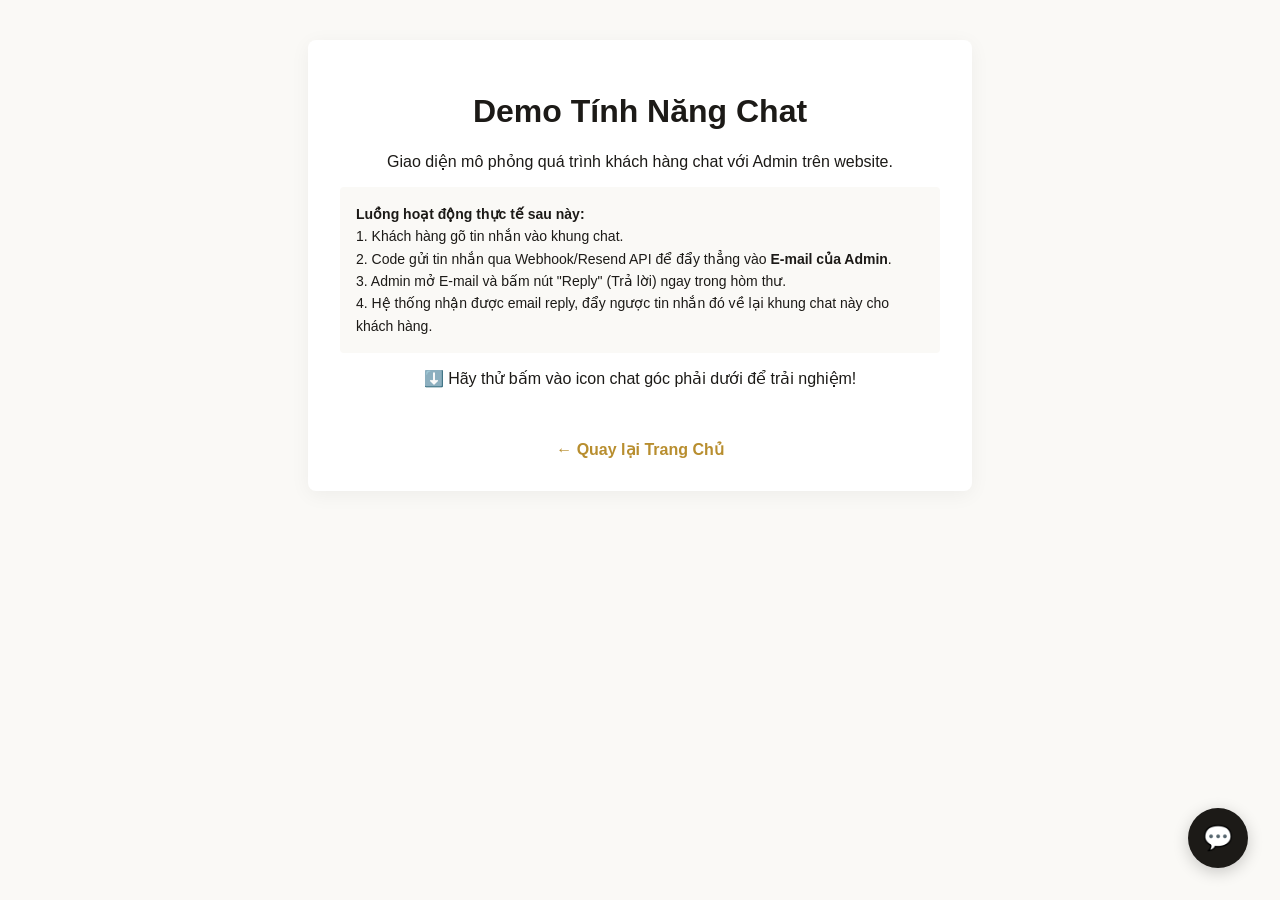
<file: deploy_package/static/chat_demo.html>
<!DOCTYPE html>
<html lang="vi">
<head>
    <meta charset="UTF-8">
    <meta name="viewport" content="width=device-width, initial-scale=1.0">
    <title>Chat Demo - Harmony Canvas</title>
    <style>
        :root {
            --bg-primary: #FAF9F6;
            --text-primary: #1C1A17;
            --accent: #B88E2F;
            --border: #E8E5E0;
            --font-sans: 'Plus Jakarta Sans', sans-serif;
        }

        body {
            font-family: var(--font-sans);
            background-color: var(--bg-primary);
            color: var(--text-primary);
            margin: 0;
            padding: 40px;
            text-align: center;
        }

        .demo-container {
            max-width: 600px;
            margin: 0 auto;
            background: #fff;
            padding: 32px;
            border-radius: 8px;
            box-shadow: 0 4px 20px rgba(0,0,0,0.05);
        }

        /* Chat Widget Styles */
        .chat-widget {
            position: fixed;
            bottom: 32px;
            right: 32px;
            z-index: 1000;
        }

        .chat-toggle-btn {
            width: 60px;
            height: 60px;
            background-color: var(--text-primary);
            color: #fff;
            border-radius: 50%;
            display: flex;
            align-items: center;
            justify-content: center;
            font-size: 24px;
            cursor: pointer;
            box-shadow: 0 4px 16px rgba(0,0,0,0.2);
            transition: transform 0.3s ease;
        }

        .chat-toggle-btn:hover {
            transform: scale(1.1);
        }

        .chat-window {
            position: absolute;
            bottom: 80px;
            right: 0;
            width: 350px;
            height: 500px;
            background: #fff;
            border-radius: 12px;
            box-shadow: 0 10px 40px rgba(0,0,0,0.15);
            display: flex;
            flex-direction: column;
            overflow: hidden;
            opacity: 0;
            pointer-events: none;
            transform: translateY(20px);
            transition: all 0.3s cubic-bezier(0.16, 1, 0.3, 1);
        }

        .chat-window.open {
            opacity: 1;
            pointer-events: all;
            transform: translateY(0);
        }

        .chat-header {
            background-color: var(--text-primary);
            color: #fff;
            padding: 16px;
            display: flex;
            align-items: center;
            justify-content: space-between;
        }

        .chat-header-title {
            font-weight: 600;
            font-size: 15px;
        }

        .chat-close-btn {
            background: none;
            border: none;
            color: #fff;
            font-size: 20px;
            cursor: pointer;
        }

        .chat-body {
            flex: 1;
            padding: 16px;
            overflow-y: auto;
            background-color: #f9f9f9;
            display: flex;
            flex-direction: column;
            gap: 12px;
        }

        .chat-bubble {
            max-width: 80%;
            padding: 12px 16px;
            border-radius: 16px;
            font-size: 14px;
            line-height: 1.4;
        }

        .bubble-admin {
            background-color: #fff;
            border: 1px solid var(--border);
            align-self: flex-start;
            border-bottom-left-radius: 4px;
        }

        .bubble-user {
            background-color: var(--text-primary);
            color: #fff;
            align-self: flex-end;
            border-bottom-right-radius: 4px;
        }

        .chat-footer {
            padding: 16px;
            background: #fff;
            border-top: 1px solid var(--border);
            display: flex;
            gap: 8px;
        }

        .chat-input {
            flex: 1;
            border: 1px solid var(--border);
            border-radius: 20px;
            padding: 10px 16px;
            outline: none;
            font-size: 14px;
        }

        .chat-input:focus {
            border-color: var(--accent);
        }

        .chat-send-btn {
            background-color: var(--text-primary);
            color: #fff;
            border: none;
            border-radius: 50%;
            width: 40px;
            height: 40px;
            cursor: pointer;
            display: flex;
            align-items: center;
            justify-content: center;
        }

        .typing-indicator {
            font-size: 12px;
            color: #888;
            margin-top: -8px;
            display: none;
        }
    </style>
</head>
<body>

    <div class="demo-container">
        <h1>Demo Tính Năng Chat</h1>
        <p>Giao diện mô phỏng quá trình khách hàng chat với Admin trên website.</p>
        <p style="color: var(--text-secondary); font-size: 14px; text-align: left; line-height: 1.6; background: var(--bg-primary); padding: 16px; border-radius: 4px;">
            <b>Luồng hoạt động thực tế sau này:</b><br>
            1. Khách hàng gõ tin nhắn vào khung chat.<br>
            2. Code gửi tin nhắn qua Webhook/Resend API để đẩy thẳng vào <b>E-mail của Admin</b>.<br>
            3. Admin mở E-mail và bấm nút "Reply" (Trả lời) ngay trong hòm thư.<br>
            4. Hệ thống nhận được email reply, đẩy ngược tin nhắn đó về lại khung chat này cho khách hàng.
        </p>
        <p>⬇️ Hãy thử bấm vào icon chat góc phải dưới để trải nghiệm!</p>
        <br><br>
        <a href="index.html" style="color: var(--accent); font-weight: bold; text-decoration: none;">← Quay lại Trang Chủ</a>
    </div>

    <!-- Chat Widget -->
    <div class="chat-widget">
        <div class="chat-toggle-btn" id="chat-toggle">💬</div>
        
        <div class="chat-window" id="chat-window">
            <div class="chat-header">
                <div class="chat-header-title">Harmony Canvas Hỗ Trợ</div>
                <button class="chat-close-btn" id="chat-close">×</button>
            </div>
            
            <div class="chat-body" id="chat-body">
                <div class="chat-bubble bubble-admin">
                    Chào bạn, bạn cần tư vấn về bức tranh Mandala hay Canvas phong thủy nào ạ?
                </div>
            </div>
            
            <div class="typing-indicator" id="typing-indicator">Admin đang soạn tin...</div>

            <form class="chat-footer" id="chat-form">
                <input type="text" class="chat-input" id="chat-input" placeholder="Nhập tin nhắn..." autocomplete="off">
                <button type="submit" class="chat-send-btn">➤</button>
            </form>
        </div>
    </div>

    <script>
        const toggleBtn = document.getElementById('chat-toggle');
        const closeBtn = document.getElementById('chat-close');
        const chatWindow = document.getElementById('chat-window');
        const chatForm = document.getElementById('chat-form');
        const chatInput = document.getElementById('chat-input');
        const chatBody = document.getElementById('chat-body');
        const typingIndicator = document.getElementById('typing-indicator');

        // Toggle chat window
        toggleBtn.addEventListener('click', () => chatWindow.classList.add('open'));
        closeBtn.addEventListener('click', () => chatWindow.classList.remove('open'));

        // Handle sending message
        chatForm.addEventListener('submit', (e) => {
            e.preventDefault();
            const msg = chatInput.value.trim();
            if (!msg) return;

            // Add user message
            addBubble(msg, 'user');
            chatInput.value = '';

            // Simulate sending email to admin and waiting for reply
            setTimeout(() => {
                typingIndicator.style.display = 'block';
                chatBody.scrollTop = chatBody.scrollHeight;
                
                setTimeout(() => {
                    typingIndicator.style.display = 'none';
                    addBubble("Cảm ơn bạn đã nhắn tin. Hệ thống đã mô phỏng gửi yêu cầu này tới Email của Admin. (Trong thực tế Admin sẽ check email và phản hồi bạn!)", 'admin');
                }, 2000);
            }, 1000);
        });

        function addBubble(text, sender) {
            const div = document.createElement('div');
            div.className = `chat-bubble bubble-${sender}`;
            div.innerText = text;
            chatBody.appendChild(div);
            chatBody.scrollTop = chatBody.scrollHeight;
        }
    </script>
</body>
</html>
</file>
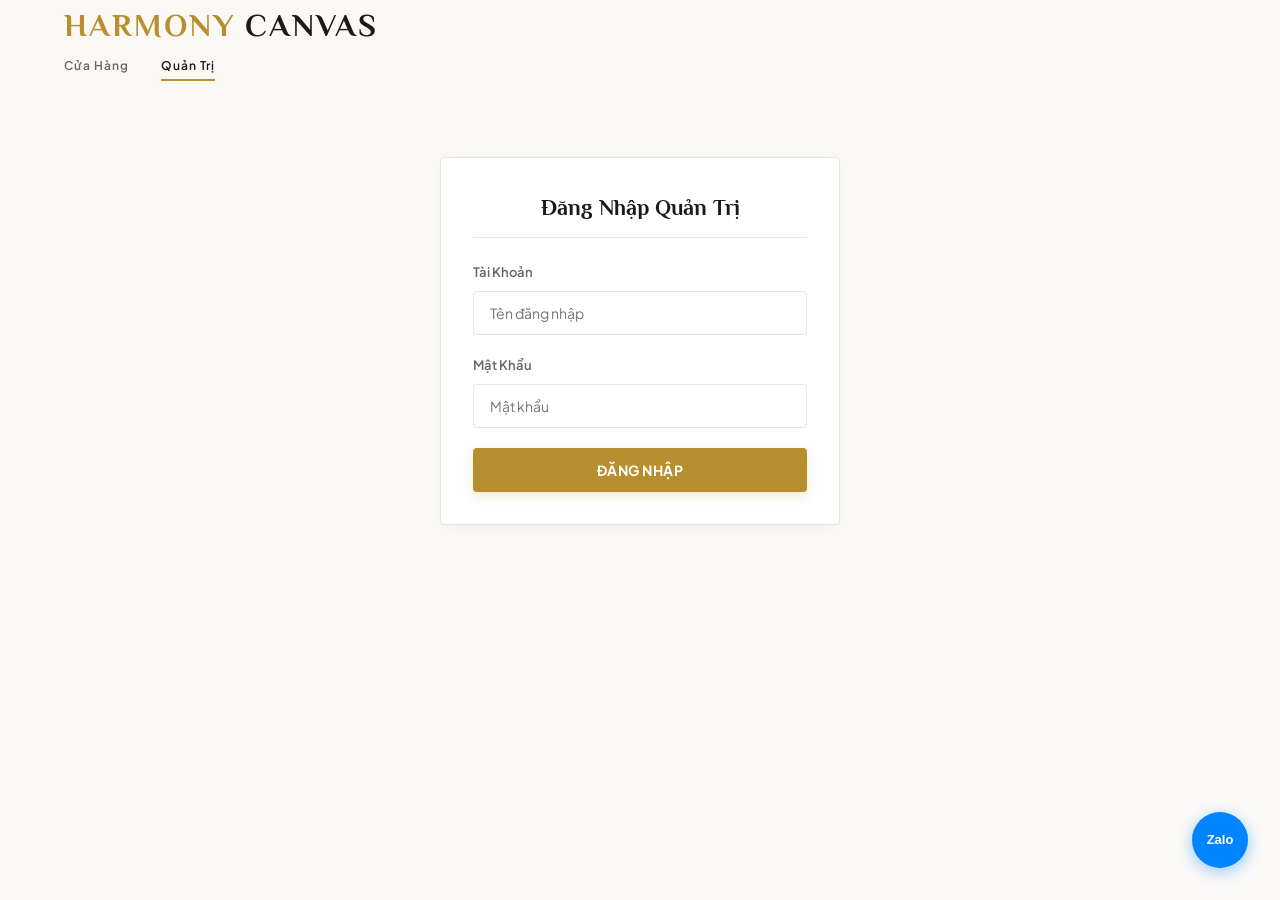
<file: deploy_package/static/harmony_admin.html>
<!DOCTYPE html>
<html lang="vi">
<head>
    <meta charset="UTF-8">
    <meta name="viewport" content="width=device-width, initial-scale=1.0">
    <title>Trang Quản Trị - Harmony Canvas</title>
    <link rel="stylesheet" href="css/style.css">
    <style>
        .admin-tab-container {
            display: flex;
            gap: 16px;
            margin-bottom: 32px;
            border-bottom: 2px solid var(--border);
            padding-bottom: 12px;
        }
        .admin-tab {
            padding: 8px 16px;
            cursor: pointer;
            font-weight: 600;
            color: var(--text-secondary);
            border-radius: 4px;
        }
        .admin-tab.active {
            background-color: var(--accent-light);
            color: var(--accent);
        }
        .admin-panel {
            display: none;
        }
        .admin-panel.active {
            display: block;
        }
        table {
            width: 100%;
            border-collapse: collapse;
            margin-top: 16px;
            font-size: 14px;
        }
        th, td {
            border: 1px solid var(--border);
            padding: 12px;
            text-align: left;
        }
        th {
            background-color: var(--accent-light);
            font-weight: 600;
        }
        .status-badge {
            display: inline-block;
            padding: 4px 8px;
            border-radius: 4px;
            font-weight: bold;
            font-size: 12px;
        }
        .status-pending { background-color: #FFF9C4; color: #F57F17; }
        .status-paid { background-color: #C8E6C9; color: #2E7D32; }
        .status-shipped { background-color: #E3F2FD; color: #1565C0; }
        .image-preview-grid {
            display: grid;
            grid-template-columns: repeat(4, 1fr);
            gap: 12px;
            margin-top: 12px;
        }
        .image-preview-card {
            border: 1px solid var(--border);
            border-radius: 4px;
            overflow: hidden;
            aspect-ratio: 1;
            position: relative;
        }
        .image-preview-card img {
            width: 100%;
            height: 100%;
            object-fit: cover;
        }
    </style>
</head>
<body>

    <!-- Header Navigation -->
    <header>
        <div class="container nav-container">
            <a href="index.html" class="logo">
                Harmony <span>Canvas</span>
            </a>
            <nav>
                <ul class="nav-menu">
                    <li><a href="index.html" class="nav-link">Cửa Hàng</a></li>
                    <li><a href="admin.html" class="nav-link active">Quản Trị</a></li>
                </ul>
            </nav>
        </div>
    </header>

    <main class="container" style="padding: 40px 24px 80px 24px;">
        <!-- LOGIN PANEL -->
        <div id="admin-login-section" class="checkout-card" style="max-width: 400px; margin: 40px auto;">
            <h2 class="checkout-section-title" style="text-align: center;">Đăng Nhập Quản Trị</h2>
            <form id="admin-login-form">
                <div class="form-group">
                    <label class="form-label" for="admin-username-input">Tài Khoản</label>
                    <input type="text" class="form-input" id="admin-username-input" placeholder="Tên đăng nhập" required>
                </div>
                <div class="form-group">
                    <label class="form-label" for="admin-token-input">Mật Khẩu</label>
                    <input type="password" class="form-input" id="admin-token-input" placeholder="Mật khẩu" required>
                </div>
                <button type="submit" class="order-btn" style="height: 44px; font-size: 14px;">Đăng Nhập</button>
            </form>
        </div>

        <!-- MAIN DASHBOARD (Initially hidden) -->
        <div id="admin-dashboard-section" style="display: none;">
            <div style="display: flex; justify-content: space-between; align-items: center; margin-bottom: 24px;">
                <h1 style="font-family: var(--font-serif); font-size: 28px;">Bảng Điều Khiển Harmony Canvas</h1>
                <button id="admin-logout-btn" style="color: var(--danger); font-weight: bold;">Đăng Xuất</button>
            </div>

            <!-- TABS -->
            <div class="admin-tab-container">
                <div class="admin-tab active" onclick="switchTab('orders-tab', this)">Quản Lý Đơn Hàng</div>
                <div class="admin-tab" onclick="switchTab('create-tab', this)">Đăng Tranh Mới</div>
                <div class="admin-tab" onclick="switchTab('bulk-tab', this)">Đăng Nhanh Hàng Loạt</div>
                <div class="admin-tab" onclick="switchTab('settings-tab', this)">Cài Đặt Cửa Hàng</div>
            </div>

            <!-- PANEL 1: ORDERS -->
            <div class="admin-panel active" id="orders-tab">
                <h3 style="margin-bottom: 12px;">Danh Sách Đơn Hàng Khách Đã Đặt</h3>
                <div id="orders-loading" style="color: var(--text-secondary);">Đang tải đơn hàng...</div>
                <div style="overflow-x: auto;">
                    <table id="orders-table" style="display: none;">
                        <thead>
                            <tr>
                                <th>Mã Đơn</th>
                                <th>Khách Hàng</th>
                                <th>Số Điện Thoại</th>
                                <th>Địa Chỉ</th>
                                <th>Chi Tiết Giỏ Hàng</th>
                                <th>Tổng Tiền</th>
                                <th>Trạng Thái</th>
                                <th>Hành Động</th>
                            </tr>
                        </thead>
                        <tbody id="orders-tbody">
                            <!-- Orders will be injected here -->
                        </tbody>
                    </table>
                </div>
            </div>

            <!-- PANEL 2: CREATE PRODUCT -->
            <div class="admin-panel" id="create-tab">
                <div class="checkout-card" style="max-width: 700px;">
                    <h3 class="checkout-section-title">Đăng Bức Tranh Mới Lên Website</h3>
                    
                    <form id="create-product-form">
                        <div class="form-group">
                            <label class="form-label" for="prod-name">Tên Bức Tranh *</label>
                            <input type="text" class="form-input" id="prod-name" required placeholder="Ví dụ: Tranh Canvas Phong Cảnh Hoàng Hôn">
                        </div>

                        <div class="form-group" style="display: grid; grid-template-columns: 1fr 1fr; gap: 16px;">
                            <div>
                                <label class="form-label" for="prod-price">Giá Bán Khuyến Mãi (VND) *</label>
                                <input type="number" class="form-input" id="prod-price" required placeholder="Ví dụ: 250000">
                            </div>
                            <div>
                                <label class="form-label" for="prod-original-price">Giá Gốc (Để hiện tag giảm giá) *</label>
                                <input type="number" class="form-input" id="prod-original-price" required placeholder="Ví dụ: 350000">
                            </div>
                        </div>

                        <div class="form-group">
                            <label class="form-label" for="prod-desc">Mô Tả Sản Phẩm *</label>
                            <textarea class="form-input" id="prod-desc" style="height: 100px; padding: 12px; resize: vertical;" required placeholder="Thông tin chi tiết về chất liệu canvas, khung treo, ý nghĩa bức tranh..."></textarea>
                        </div>

                        <!-- Image upload using camera or computer files -->
                        <div class="form-group">
                            <label class="form-label">Hình Ảnh Tranh Canvas (Chụp từ điện thoại hoặc tải file) *</label>
                            <input type="file" id="prod-image-file" accept="image/*" class="form-input" style="padding-top: 8px;">
                            <div style="font-size: 11px; color: var(--text-secondary); margin-top: 4px;">
                                * Nếu cấu hình Cloudinary thật, ảnh sẽ tải trực tiếp lên Cloud. Nếu không, ảnh sẽ lưu ở thư mục static cục bộ.
                            </div>
                            <div class="image-preview-grid" id="image-previews">
                                <!-- Image url will be appended here -->
                            </div>
                        </div>

                        <!-- Config sizes -->
                        <div class="form-group">
                            <label class="form-label">Các Kích Thước Tranh & Giá Chênh Lệch</label>
                            <div style="display: grid; grid-template-columns: 1fr 1fr; gap: 8px; margin-bottom: 8px;">
                                <input type="text" class="form-input" id="size-name-input" placeholder="Ví dụ: 30x40">
                                <input type="number" class="form-input" id="size-price-input" placeholder="Giá cộng thêm (VND), ví dụ: 0 hoặc 50000">
                            </div>
                            <button type="button" class="coupon-btn" onclick="addSizeOption()" style="height: 36px; padding: 0 16px;">+ Thêm kích thước</button>
                            
                            <div style="margin-top: 12px;" id="added-sizes-list">
                                <!-- Prepopulated sizes default -->
                            </div>
                        </div>

                        <button type="submit" class="order-btn" style="height: 48px; margin-top: 24px;">Đăng Tranh Lên Website</button>
                    </form>
                </div>
            </div>

            <!-- PANEL 4: BULK CREATE PRODUCTS -->
            <div class="admin-panel" id="bulk-tab">
                <div class="checkout-card" style="max-width: 1000px; width: 100%;">
                    <h3 class="checkout-section-title">Đăng Nhanh Hàng Loạt Tranh (POS Mode)</h3>
                    <p style="font-size: 13px; color: var(--text-secondary); margin-bottom: 20px;">
                        <b>Quy trình đăng nhanh siêu tốc kết hợp Excel + Ảnh chụp:</b><br>
                        <b>Bước 1:</b> Nhấp "Tải Ảnh Hàng Loạt" để chọn & tải lên toàn bộ ảnh chụp sản phẩm từ điện thoại vào thư viện.<br>
                        <b>Bước 2:</b> Nhấp "Nhập File CSV từ Excel" để tải lên file Excel chứa thông tin Tên, Giá, Danh mục (không cần điền cột ảnh).<br>
                        <b>Bước 3:</b> Nhấp nút <b>"Chọn ảnh"</b> ở cột đầu tiên của mỗi dòng để gán các ảnh tương ứng từ thư viện cho tranh đó.<br>
                        <b>Bước 4:</b> Bấm "Đăng Tất Cả Lên Website" để lưu toàn bộ sản phẩm.
                    </p>

                    <!-- Step-by-Step Combined Flow -->
                    <div style="display: grid; grid-template-columns: 1fr 1fr; gap: 16px; margin-bottom: 24px;">
                        <!-- Left Column: Step 1 Upload Images -->
                        <div style="background-color: var(--bg-primary); padding: 16px; border-radius: 8px; border: 1px solid var(--border); text-align: center; display: flex; flex-direction: column; justify-content: space-between;">
                            <div>
                                <h4 style="margin-bottom: 8px; font-size: 14px; color: var(--accent);">📷 BƯỚC 1: TẢI ẢNH HÀNG LOẠT</h4>
                                <p style="font-size: 12px; color: var(--text-secondary); margin-bottom: 12px;">Tải toàn bộ ảnh sản phẩm của bạn lên thư viện ảnh tạm thời.</p>
                            </div>
                            <div>
                                <input type="file" id="bulk-files-input" accept="image/*" multiple style="display: none;">
                                <button type="button" class="coupon-btn" onclick="document.getElementById('bulk-files-input').click()" style="width: 100%; height: 44px; border: 1px solid var(--accent); color: var(--accent); font-weight: bold;">
                                    📷 Tải Ảnh Lên Thư Viện
                                </button>
                                <p id="bulk-upload-status" style="font-size: 11px; margin-top: 6px; font-weight: bold; color: var(--accent);"></p>
                            </div>
                        </div>
                        
                        <!-- Right Column: Step 2 Import Excel/CSV -->
                        <div style="background-color: var(--bg-primary); padding: 16px; border-radius: 8px; border: 1px solid var(--border); text-align: center; display: flex; flex-direction: column; justify-content: space-between;">
                            <div>
                                <h4 style="margin-bottom: 8px; font-size: 14px; color: var(--success);">📊 BƯỚC 2: NHẬP FILE EXCEL / CSV</h4>
                                <p style="font-size: 12px; color: var(--text-secondary); margin-bottom: 12px;">Tải file danh sách chữ (Tên, Giá, Danh mục...) soạn từ Excel.</p>
                            </div>
                            <div>
                                <input type="file" id="csv-file-input" accept=".csv" style="display: none;">
                                <button type="button" class="coupon-btn" onclick="document.getElementById('csv-file-input').click()" style="width: 100%; height: 44px; border: 1px solid var(--success); color: var(--success); font-weight: bold;">
                                    📊 Nhập Dữ Liệu Excel / CSV
                                </button>
                                <p id="csv-import-status" style="font-size: 11px; margin-top: 6px; font-weight: bold; color: var(--success);"></p>
                            </div>
                        </div>
                    </div>

                    <!-- Uploaded Images Pool -->
                    <div style="margin-bottom: 8px; font-weight: bold; font-size: 13px;">🖼️ Thư viện ảnh tạm thời (Bấm nút "Chọn ảnh" ở bảng bên dưới để gán):</div>
                    <div id="bulk-images-pool" style="display: flex; gap: 8px; flex-wrap: wrap; margin-bottom: 24px; border: 1px solid var(--border); padding: 12px; border-radius: 6px; background: #fff; max-height: 150px; overflow-y: auto;">
                        <span style="color: var(--text-secondary); font-size: 13px;">Chưa có ảnh nào được tải lên.</span>
                    </div>

                    <!-- Products Table -->
                    <div style="overflow-x: auto; margin-bottom: 20px;">
                        <table style="min-width: 900px; font-size: 13px;">
                            <thead>
                                <tr>
                                    <th style="width: 140px;">Hình Ảnh</th>
                                    <th style="width: 220px;">Tên Sản Phẩm *</th>
                                    <th style="width: 130px;">Danh Mục</th>
                                    <th style="width: 100px;">Giá bán (k)</th>
                                    <th style="width: 100px;">Giá gốc (k)</th>
                                    <th>Mô Tả & Ý Nghĩa (Tự động)</th>
                                    <th style="width: 50px;">Xóa</th>
                                </tr>
                            </thead>
                            <tbody id="bulk-products-tbody">
                                <!-- Tranh rows will be inserted here -->
                            </tbody>
                        </table>
                    </div>

                    <div style="margin-top: 20px; display: flex; justify-content: space-between; align-items: center;">
                        <button type="button" class="coupon-btn" onclick="addBulkProductRow()" style="width: auto; padding: 0 20px; height: 40px; border: 1px solid var(--accent); color: var(--accent);">
                            + Thêm Sản Phẩm Mới
                        </button>
                        <button type="button" class="order-btn" id="bulk-save-btn" onclick="saveBulkProducts()" style="width: auto; padding: 0 32px; height: 44px; background-color: var(--success); color: white;">
                            💾 Đăng Tất Cả Lên Website
                        </button>
                    </div>
                </div>
            </div>

            <!-- IMAGE SELECTOR MODAL -->
            <div class="quick-view-overlay" id="image-selector-modal" style="z-index: 1100;">
                <div class="quick-view-content" style="max-width: 600px; padding: 24px;">
                    <h3 style="margin-bottom: 16px;">Chọn các ảnh cho sản phẩm này</h3>
                    <div id="selector-images-grid" style="display: grid; grid-template-columns: repeat(4, 1fr); gap: 12px; max-height: 350px; overflow-y: auto; margin-bottom: 20px;">
                        <!-- Uploaded images with checkboxes -->
                    </div>
                    <div style="display: flex; justify-content: flex-end; gap: 12px;">
                        <button type="button" class="coupon-btn" onclick="closeImageSelector(false)">Hủy</button>
                        <button type="button" class="order-btn" onclick="closeImageSelector(true)" style="width: auto; padding: 0 24px; height: 40px; background-color: var(--accent); color: white;">Xác Nhận</button>
                    </div>
                </div>
            </div>

            <!-- PANEL 3: SETTINGS -->
            <div class="admin-panel" id="settings-tab">
                <div class="checkout-card" style="max-width: 500px;">
                    <h3 class="checkout-section-title">Cấu Hình Thông Tin Hệ Thống</h3>
                    
                    <form id="settings-form">
                        <div class="form-group">
                            <label class="form-label" for="settings-zalo">Số điện thoại Zalo nhận hỗ trợ khách hàng</label>
                            <input type="text" class="form-input" id="settings-zalo" placeholder="Ví dụ: 0901234567">
                        </div>
                        
                        <div class="checkout-divider"></div>
                        <h4 style="margin-bottom: 12px;">Cấu hình VietQR (Thanh toán tự động)</h4>
                        
                        <div class="form-group">
                            <label class="form-label" for="settings-bank-id">Tên viết tắt Ngân Hàng (VD: MB, VCB, TCB...)</label>
                            <input type="text" class="form-input" id="settings-bank-id" placeholder="Mặc định: MB">
                        </div>
                        
                        <div class="form-group">
                            <label class="form-label" for="settings-account-no">Số Tài Khoản</label>
                            <input type="text" class="form-input" id="settings-account-no" placeholder="Nhập số tài khoản nhận tiền">
                        </div>
                        
                        <div class="form-group">
                            <label class="form-label" for="settings-account-name">Tên Chủ Tài Khoản (Không dấu)</label>
                            <input type="text" class="form-input" id="settings-account-name" placeholder="VD: PHUONG CACH STUDIO">
                        </div>
                        
                        <div class="checkout-divider"></div>

                        <div class="form-group">
                            <label class="form-label" for="settings-token">Mật khẩu truy cập Admin (user:pass)</label>
                            <input type="text" class="form-input" id="settings-token" placeholder="admin:harmony">
                        </div>

                        <button type="submit" class="order-btn" style="height: 44px; font-size: 14px;">Lưu Cấu Hình</button>
                    </form>
                </div>
            </div>
        </div>
    </main>

    <!-- Floating Zalo Button -->
    <a href="https://zalo.me/0901234567" target="_blank" class="zalo-float-btn" id="zalo-floating-link" title="Nhắn tin Zalo hỗ trợ">
        <div style="color: white; font-weight: bold; font-size: 13px; font-family: sans-serif;">Zalo</div>
    </a>

    <script src="js/main.js"></script>
    <script>
        let uploadedImageUrls = [];
        let productSizes = [
            { size: "30x40", extra_price: 0 },
            { size: "40x60", extra_price: 80000 },
            { size: "50x70", extra_price: 180000 }
        ];

        document.addEventListener('DOMContentLoaded', () => {
            // Check session login
            const savedToken = localStorage.getItem('admin_token');
            if (savedToken) {
                showDashboard();
            }

            // Setup Login Form
            document.getElementById('admin-login-form').addEventListener('submit', (e) => {
                e.preventDefault();
                const username = document.getElementById('admin-username-input').value.trim();
                const password = document.getElementById('admin-token-input').value.trim();
                const token = username + ':' + password;
                localStorage.setItem('admin_token', token);
                showDashboard();
            });

            // Logout
            document.getElementById('admin-logout-btn').addEventListener('click', () => {
                localStorage.removeItem('admin_token');
                window.location.reload();
            });

            // Settings Save
            document.getElementById('settings-form').addEventListener('submit', (e) => {
                e.preventDefault();
                const phone = document.getElementById('settings-zalo').value.trim();
                const token = document.getElementById('settings-token').value.trim();
                const bankId = document.getElementById('settings-bank-id').value.trim();
                const accNo = document.getElementById('settings-account-no').value.trim();
                const accName = document.getElementById('settings-account-name').value.trim();
                
                if (phone) localStorage.setItem('zalo_phone', phone);
                if (token) localStorage.setItem('admin_token', token);
                if (bankId) localStorage.setItem('vietqr_bank_id', bankId);
                if (accNo) localStorage.setItem('vietqr_account_no', accNo);
                if (accName) localStorage.setItem('vietqr_account_name', accName);
                
                alert('✓ Đã lưu cài đặt cửa hàng thành công.');
                window.location.reload();
            });

            // Render sizes default list
            renderSizesList();

            // Setup Image File Upload
            document.getElementById('prod-image-file').addEventListener('change', async (e) => {
                const file = e.target.files[0];
                if (!file) return;

                const formData = new FormData();
                formData.append('file', file);

                const token = localStorage.getItem('admin_token') || 'harmony123';
                
                try {
                    // Cung cap API upload anh
                    const response = await fetch(`/api/admin/upload?token=${token}`, {
                        method: 'POST',
                        body: formData
                    });

                    if (!response.ok) throw new Error('Upload ảnh thất bại');
                    
                    const result = await response.json();
                    
                    if (result.success) {
                        uploadedImageUrls.push(result.url);
                        renderImagePreviews();
                    }

                } catch (error) {
                    alert('Lỗi: ' + error.message);
                }
            });

            // Create Product Submit
            document.getElementById('create-product-form').addEventListener('submit', async (e) => {
                e.preventDefault();

                if (uploadedImageUrls.length === 0) {
                    // Fallback sang anh mac dinh neu khong chon
                    uploadedImageUrls.push('https://images.unsplash.com/photo-1579783902614-a3fb3927b675?w=800&auto=format&fit=crop');
                }

                const productData = {
                    name: document.getElementById('prod-name').value.trim(),
                    price: parseFloat(document.getElementById('prod-price').value),
                    original_price: parseFloat(document.getElementById('prod-original-price').value),
                    description: document.getElementById('prod-desc').value.trim(),
                    sizes: productSizes,
                    images: uploadedImageUrls
                };

                const token = localStorage.getItem('admin_token') || 'harmony123';

                try {
                    const response = await fetch(`/api/admin/products?token=${token}`, {
                        method: 'POST',
                        headers: { 'Content-Type': 'application/json' },
                        body: JSON.stringify(productData)
                    });

                    if (!response.ok) throw new Error('Đăng sản phẩm không thành công');

                    alert('✓ Bức tranh đã được đăng lên website thành công!');
                    
                    // Reset Form
                    document.getElementById('create-product-form').reset();
                    uploadedImageUrls = [];
                    renderImagePreviews();
                    
                    // Switch tab ve orders
                    switchTab('orders-tab', document.querySelector('.admin-tab'));

                } catch (error) {
                    alert('Lỗi: ' + error.message);
                }
            });
        });

        // Toggle Tabs
        function switchTab(tabId, el) {
            document.querySelectorAll('.admin-panel').forEach(panel => panel.classList.remove('active'));
            document.querySelectorAll('.admin-tab').forEach(t => t.classList.remove('active'));
            
            document.getElementById(tabId).classList.add('active');
            el.classList.add('active');

            if (tabId === 'orders-tab') {
                loadAdminOrders();
            }
        }

        // Show Dashboard
        function showDashboard() {
            document.getElementById('admin-login-section').style.display = 'none';
            document.getElementById('admin-dashboard-section').style.display = 'block';
            
            // Fill Settings inputs
            document.getElementById('settings-zalo').value = localStorage.getItem('zalo_phone') || '0901234567';
            document.getElementById('settings-token').value = localStorage.getItem('admin_token') || 'admin:harmony';
            document.getElementById('settings-bank-id').value = localStorage.getItem('vietqr_bank_id') || 'MB';
            document.getElementById('settings-account-no').value = localStorage.getItem('vietqr_account_no') || '40210984379691';
            document.getElementById('settings-account-name').value = localStorage.getItem('vietqr_account_name') || 'TRAN VAN HIEU';

            loadAdminOrders();
        }

        // Fetch Orders for admin
        async function loadAdminOrders() {
            const table = document.getElementById('orders-table');
            const loading = document.getElementById('orders-loading');
            const tbody = document.getElementById('orders-tbody');
            
            const token = localStorage.getItem('admin_token') || 'harmony123';

            try {
                const response = await fetch(`/api/admin/orders?token=${token}`);
                if (!response.ok) throw new Error('Mật khẩu sai hoặc không có quyền truy cập');
                
                const orders = await response.json();
                
                if (orders.length === 0) {
                    tbody.innerHTML = `<tr><td colspan="8" style="text-align: center;">Chưa có đơn hàng nào được đặt.</td></tr>`;
                } else {
                    tbody.innerHTML = orders.map(order => {
                        const cartText = order.cart.map(item => `• ${item.name} (Khung ${item.size} cm) x ${item.quantity}`).join('<br>');
                        
                        // Status badge logic
                        let statusClass = 'status-pending';
                        let statusText = 'Chờ quét QR';
                        if (order.status === 'PAID') {
                            statusClass = 'status-paid';
                            statusText = 'Đã thanh toán';
                        } else if (order.status === 'SHIPPED') {
                            statusClass = 'status-shipped';
                            statusText = 'Đã giao hàng';
                        }

                        return `
                            <tr>
                                <td><b>${order.id}</b></td>
                                <td>${order.customer_name}</td>
                                <td>${order.customer_phone}</td>
                                <td>${order.customer_address}</td>
                                <td>${cartText}</td>
                                <td><b>${formatVND(order.total_amount)}</b></td>
                                <td><span class="status-badge ${statusClass}">${statusText}</span></td>
                                <td>
                                    <!-- Nut zalo ho tro nhanh -->
                                    <a href="https://zalo.me/${order.customer_phone}" target="_blank" class="status-badge status-shipped" style="text-align: center; display: block; margin-bottom: 6px;">
                                        Chat Zalo Khách
                                    </a>
                                </td>
                            </tr>
                        `;
                    }).join('');
                }

                loading.style.display = 'none';
                table.style.display = 'table';

            } catch (error) {
                loading.innerText = 'Lỗi truy cập dữ liệu: ' + error.message;
                localStorage.removeItem('admin_token');
                setTimeout(() => window.location.reload(), 2000);
            }
        }

        // Render uploaded images previews
        function renderImagePreviews() {
            const container = document.getElementById('image-previews');
            container.innerHTML = uploadedImageUrls.map((url, idx) => `
                <div class="image-preview-card">
                    <img src="${url}">
                    <button type="button" onclick="removeUploadedImage(${idx})" style="position: absolute; top: 0; right: 0; background: var(--danger); color: #fff; padding: 4px 8px; font-size: 12px; font-weight: bold; border-radius: 0 0 0 4px;">×</button>
                </div>
            `).join('');
        }

        function removeUploadedImage(idx) {
            uploadedImageUrls.splice(idx, 1);
            renderImagePreviews();
        }

        // Size Management
        function addSizeOption() {
            const sizeInput = document.getElementById('size-name-input');
            const priceInput = document.getElementById('size-price-input');
            
            const sizeName = sizeInput.value.trim();
            const extraPrice = parseFloat(priceInput.value) || 0;

            if (!sizeName) return;

            productSizes.push({ size: sizeName, extra_price: extraPrice });
            
            sizeInput.value = '';
            priceInput.value = '';
            
            renderSizesList();
        }

        function renderSizesList() {
            const list = document.getElementById('added-sizes-list');
            list.innerHTML = productSizes.map((sz, idx) => `
                <div style="display: inline-flex; align-items: center; background-color: var(--accent-light); border: 1px solid var(--accent); padding: 4px 8px; border-radius: 4px; font-size: 13px; margin-right: 8px; margin-bottom: 8px;">
                    <span>Khung ${sz.size} cm (+${formatVND(sz.extra_price)})</span>
                    <button type="button" onclick="removeSize(${idx})" style="margin-left: 8px; color: var(--danger); font-weight: bold; font-size: 14px;">×</button>
                </div>
            `).join('');
        }

        function removeSize(idx) {
            productSizes.splice(idx, 1);
            renderSizesList();
        }

        // ==========================================================================
        // BULK CREATE PRODUCTS LOGIC
        // ==========================================================================
        let bulkUploadedImages = [];
        let activeRowForImageSelection = null;
        let selectedSelectorImages = [];

        // Templates for stories
        const bulkCategoryStories = {
            "Mật Tông": "Bức họa mang tính biểu tượng cao của Phật Giáo Mật Tông Tây Tạng. Từng nét vẽ là một lời chú niệm lành, giúp khai mở tuệ giác và kết nối năng lượng bình an từ các đấng giác ngộ.",
            "Mandala": "Hình cát Mandala đại diện cho sự toàn vẹn của vũ trụ. Tâm điểm của bức tranh là năng lượng hội tụ, hỗ trợ hành giả đi sâu vào thiền định và cân bằng luân xa trong cơ thể.",
            "Tranh Thiền": "Sự tối giản trong từng nét cọ mang hơi thở của Thiền tông (Zen). Bức tranh giúp tâm trí lắng dịu sau những giờ làm việc căng thẳng, đưa không gian trở về sự nguyên bản tĩnh lặng.",
            "Trừu Tượng": "Không giới hạn bởi hình tướng, tác phẩm trừu tượng này là dòng chảy của cảm xúc và ánh sáng. Thích hợp cho những tâm hồn tự do, khai phóng khả năng sáng tạo vô hạn.",
            "Hoa Lá": "Lấy cảm hứng từ thiên nhiên thuần khiết, bức tranh mang sinh khí tràn trề vào ngôi nhà của bạn. Vẻ đẹp nhẹ nhàng của cỏ cây xoa dịu mọi giác quan."
        };

        // When files are selected for bulk upload
        document.getElementById('bulk-files-input').addEventListener('change', async (e) => {
            const files = e.target.files;
            if (files.length === 0) return;

            const statusEl = document.getElementById('bulk-upload-status');
            statusEl.innerText = `Đang chuẩn bị tải lên ${files.length} ảnh...`;
            
            const token = localStorage.getItem('admin_token') || 'harmony123';
            let successCount = 0;

            for (let i = 0; i < files.length; i++) {
                statusEl.innerText = `⏳ Đang tải lên ảnh ${i + 1}/${files.length}...`;
                const file = files[i];
                const formData = new FormData();
                formData.append('file', file);

                try {
                    const response = await fetch(`/api/admin/upload?token=${token}`, {
                        method: 'POST',
                        body: formData
                    });
                    if (!response.ok) throw new Error();
                    const result = await response.json();
                    if (result.success) {
                        bulkUploadedImages.push(result.url);
                        successCount++;
                    }
                } catch (err) {
                    console.error("Upload error for file:", file.name);
                }
            }

            statusEl.innerText = `✓ Đã tải lên thành công ${successCount}/${files.length} ảnh.`;
            renderBulkImagesPool();
        });

        // Render the image gallery pool
        function renderBulkImagesPool() {
            const pool = document.getElementById('bulk-images-pool');
            if (bulkUploadedImages.length === 0) {
                pool.innerHTML = `<span style="color: var(--text-secondary); font-size: 13px;">Chưa có ảnh nào được tải lên.</span>`;
                return;
            }

            pool.innerHTML = bulkUploadedImages.map((url, idx) => `
                <div style="position: relative; width: 60px; height: 60px; border: 1px solid var(--border); border-radius: 4px; overflow: hidden; cursor: pointer;" onclick="togglePoolImageHighlight(this, '${url}')">
                    <img src="${url}" style="width: 100%; height: 100%; object-fit: cover;">
                    <span style="position: absolute; bottom: 2px; right: 2px; background: rgba(0,0,0,0.6); color: #fff; font-size: 9px; padding: 1px 3px; border-radius: 2px;">#${idx + 1}</span>
                </div>
            `).join('');
        }

        function togglePoolImageHighlight(el, url) {
            // Option to highlight pool images if needed, currently no-op
        }

        // Add a bulk product row in the table
        function addBulkProductRow() {
            const tbody = document.getElementById('bulk-products-tbody');
            const rowCount = tbody.children.length + 1;
            const newRow = document.createElement('tr');
            newRow.className = 'bulk-product-row';
            newRow.setAttribute('data-images', '[]'); // Array of assigned images

            newRow.innerHTML = `
                <td>
                    <div class="row-thumbnails" style="display: flex; gap: 4px; flex-wrap: wrap; margin-bottom: 4px;">
                        <span style="color: var(--text-secondary); font-size: 11px;">Chưa chọn ảnh</span>
                    </div>
                    <button type="button" class="coupon-btn" onclick="openImageSelector(this)" style="height: 28px; padding: 0 8px; font-size: 11px; width: auto; border: 1px solid var(--accent); color: var(--accent);">Chọn ảnh</button>
                </td>
                <td>
                    <input type="text" class="form-input bulk-name" placeholder="Ví dụ: Tranh Sen H0${rowCount}" required style="height: 36px; font-size: 13px; margin-bottom: 0;">
                </td>
                <td>
                    <select class="form-input bulk-category" onchange="onBulkCategoryChange(this)" style="height: 36px; font-size: 13px; margin-bottom: 0; padding: 0 8px;">
                        <option value="Mật Tông">🕉️ Mật Tông</option>
                        <option value="Mandala">☸️ Mandala</option>
                        <option value="Tranh Thiền">🧘 Tranh Thiền</option>
                        <option value="Trừu Tượng">🌀 Trừu Tượng</option>
                        <option value="Hoa Lá">🌿 Hoa Lá</option>
                    </select>
                </td>
                <td>
                    <input type="number" class="form-input bulk-price" placeholder="250" required style="height: 36px; font-size: 13px; margin-bottom: 0;">
                </td>
                <td>
                    <input type="number" class="form-input bulk-original-price" placeholder="350" required style="height: 36px; font-size: 13px; margin-bottom: 0;">
                </td>
                <td>
                    <textarea class="form-input bulk-desc" style="height: 60px; font-size: 12px; padding: 6px; resize: vertical; margin-bottom: 0;" placeholder="Mô tả và ý nghĩa..."></textarea>
                </td>
                <td style="text-align: center;">
                    <button type="button" onclick="this.closest('tr').remove()" style="color: var(--danger); font-size: 22px; font-weight: bold; background: none; border: none; cursor: pointer;">×</button>
                </td>
            `;

            tbody.appendChild(newRow);
            
            // Trigger initial category template load
            const categorySelect = newRow.querySelector('.bulk-category');
            onBulkCategoryChange(categorySelect);
        }

        // When category is changed, auto-generate default templates
        function onBulkCategoryChange(selectEl) {
            const row = selectEl.closest('tr');
            const category = selectEl.value;
            const descTextarea = row.querySelector('.bulk-desc');
            const nameInput = row.querySelector('.bulk-name');

            const defaultDesc = `Bức tranh ${nameInput.value || 'Canvas'} chất lượng cao, độ bền màu trên 10 năm.`;
            const defaultStory = bulkCategoryStories[category] || '';

            descTextarea.value = `${defaultDesc}\n\n[Ý nghĩa/Câu chuyện]: ${defaultStory}`;
        }

        // Image Selector Modal Controls
        function openImageSelector(btn) {
            activeRowForImageSelection = btn.closest('tr');
            const modal = document.getElementById('image-selector-modal');
            const grid = document.getElementById('selector-images-grid');

            if (bulkUploadedImages.length === 0) {
                alert("Hãy tải ảnh lên trước khi chọn!");
                return;
            }

            // Read already selected images for this row
            const selectedUrls = JSON.parse(activeRowForImageSelection.getAttribute('data-images') || '[]');

            grid.innerHTML = bulkUploadedImages.map((url, idx) => {
                const isChecked = selectedUrls.includes(url) ? 'checked' : '';
                return `
                    <label style="border: 2px solid ${selectedUrls.includes(url) ? 'var(--accent)' : 'var(--border)'}; border-radius: 6px; overflow: hidden; aspect-ratio: 1; cursor: pointer; position: relative; display: block;" onclick="toggleSelectorBorder(this)">
                        <img src="${url}" style="width: 100%; height: 100%; object-fit: cover;">
                        <input type="checkbox" value="${url}" ${isChecked} style="position: absolute; top: 4px; left: 4px; width: 18px; height: 18px;" onclick="event.stopPropagation();">
                        <span style="position: absolute; bottom: 2px; right: 2px; background: rgba(0,0,0,0.6); color: #fff; font-size: 9px; padding: 1px 3px; border-radius: 2px;">#${idx + 1}</span>
                    </label>
                `;
            }).join('');

            modal.classList.add('active');
        }

        function toggleSelectorBorder(label) {
            const checkbox = label.querySelector('input[type="checkbox"]');
            checkbox.checked = !checkbox.checked;
            label.style.borderColor = checkbox.checked ? 'var(--accent)' : 'var(--border)';
        }

        function closeImageSelector(confirmed) {
            const modal = document.getElementById('image-selector-modal');
            if (confirmed && activeRowForImageSelection) {
                const grid = document.getElementById('selector-images-grid');
                const checkboxes = grid.querySelectorAll('input[type="checkbox"]:checked');
                const selectedUrls = Array.from(checkboxes).map(cb => cb.value);

                activeRowForImageSelection.setAttribute('data-images', JSON.stringify(selectedUrls));

                // Render thumbnails in the row
                const thumbsContainer = activeRowForImageSelection.querySelector('.row-thumbnails');
                if (selectedUrls.length === 0) {
                    thumbsContainer.innerHTML = `<span style="color: var(--text-secondary); font-size: 11px;">Chưa chọn ảnh</span>`;
                } else {
                    thumbsContainer.innerHTML = selectedUrls.map(url => `
                        <img src="${url}" style="width: 32px; height: 32px; object-fit: cover; border-radius: 4px; border: 1px solid var(--border);">
                    `).join('');
                }
            }

            modal.classList.remove('active');
            activeRowForImageSelection = null;
        }

        // Save and publish all bulk products
        async function saveBulkProducts() {
            const rows = document.querySelectorAll('.bulk-product-row');
            if (rows.length === 0) {
                alert("Hãy thêm ít nhất một sản phẩm!");
                return;
            }

            const token = localStorage.getItem('admin_token') || 'harmony123';
            const saveBtn = document.getElementById('bulk-save-btn');
            const originalBtnText = saveBtn.innerText;
            
            saveBtn.disabled = true;
            let successCount = 0;

            for (let i = 0; i < rows.length; i++) {
                const row = rows[i];
                saveBtn.innerText = `⏳ Đang đăng sản phẩm ${i + 1}/${rows.length}...`;

                const name = row.querySelector('.bulk-name').value.trim();
                const category = row.querySelector('.bulk-category').value;
                const priceK = parseFloat(row.querySelector('.bulk-price').value);
                const originalPriceK = parseFloat(row.querySelector('.bulk-original-price').value) || (priceK * 1.4);
                const fullText = row.querySelector('.bulk-desc').value.trim();
                const assignedImages = JSON.parse(row.getAttribute('data-images') || '[]');

                if (!name || isNaN(priceK)) {
                    alert(`Vui lòng điền đầy đủ Tên và Giá bán cho dòng số ${i + 1}`);
                    saveBtn.disabled = false;
                    saveBtn.innerText = originalBtnText;
                    return;
                }

                // Fallback to default if no image is selected
                if (assignedImages.length === 0) {
                    assignedImages.push('https://images.unsplash.com/photo-1579783902614-a3fb3927b675?w=800&auto=format&fit=crop');
                }

                // Split Description and Story
                const splitIndex = fullText.indexOf('[Ý nghĩa/Câu chuyện]:');
                let descText = fullText;
                let storyText = "";

                if (splitIndex > -1) {
                    descText = fullText.substring(0, splitIndex).trim();
                    storyText = fullText.substring(splitIndex + '[Ý nghĩa/Câu chuyện]:'.length).trim();
                }

                // Build rich description JSON schema
                const descriptionJson = {
                    category: category,
                    description: descText,
                    story: storyText,
                    context_images: {
                        living_room: assignedImages[1] || assignedImages[0],
                        kitchen: assignedImages[2] || '/images/harmony.jpg',
                        lobby: assignedImages[3] || '/uploads/mandala.jpg'
                    }
                };

                // Default standard product sizes
                const defaultSizes = [
                    { size: "30x40", extra_price: 0 },
                    { size: "40x60", extra_price: 80000 },
                    { size: "50x70", extra_price: 180000 }
                ];

                const productData = {
                    id: `canvas-${Math.floor(100000 + Math.random() * 900000)}`,
                    name: name,
                    price: priceK * 1000,
                    original_price: originalPriceK * 1000,
                    description: JSON.stringify(descriptionJson),
                    sizes: defaultSizes,
                    images: assignedImages
                };

                try {
                    const response = await fetch(`/api/admin/products?token=${token}`, {
                        method: 'POST',
                        headers: { 'Content-Type': 'application/json' },
                        body: JSON.stringify(productData)
                    });
                    if (response.ok) {
                        successCount++;
                    }
                } catch (err) {
                    console.error("Save product error:", name);
                }
            }

            alert(`✓ Đã đăng thành công ${successCount}/${rows.length} tranh lên Website!`);
            
            // Clear table
            document.getElementById('bulk-products-tbody').innerHTML = '';
            bulkUploadedImages = [];
            renderBulkImagesPool();
            document.getElementById('bulk-upload-status').innerText = '';

            saveBtn.disabled = false;
            saveBtn.innerText = originalBtnText;

            // Switch to orders tab
            switchTab('orders-tab', document.querySelector('.admin-tab'));
        }

        // ==========================================================================
        // CSV IMPORT & IMAGE MATCHING LOGIC
        // ==========================================================================
        
        // Listen to CSV File selection
        document.getElementById('csv-file-input').addEventListener('change', (e) => {
            const file = e.target.files[0];
            if (!file) return;

            const reader = new FileReader();
            reader.onload = function(evt) {
                const text = evt.target.result;
                parseAndPopulateCSV(text);
            };
            reader.readAsText(file, 'UTF-8');
        });

        // Parse CSV text and populate rows in the table
        function parseAndPopulateCSV(text) {
            const lines = text.split('\n');
            if (lines.length < 2) {
                alert("File CSV không hợp lệ hoặc rỗng!");
                return;
            }

            // Headers parsing
            const headers = lines[0].split(',').map(h => h.trim().replace(/^["']|["']$/g, ''));
            const nameIdx = headers.findIndex(h => h.toLowerCase().includes('tên'));
            const catIdx = headers.findIndex(h => h.toLowerCase().includes('mục'));
            const priceIdx = headers.findIndex(h => h.toLowerCase().includes('giá bán') || h.toLowerCase() === 'giá');
            const origPriceIdx = headers.findIndex(h => h.toLowerCase().includes('giá gốc'));
            const imageIdx = headers.findIndex(h => h.toLowerCase().includes('ảnh') || h.toLowerCase().includes('tên ảnh') || h.toLowerCase().includes('file'));
            const descIdx = headers.findIndex(h => h.toLowerCase().includes('mô tả') || h.toLowerCase() === 'mota');
            const storyIdx = headers.findIndex(h => h.toLowerCase().includes('nghĩa') || h.toLowerCase().includes('câu chuyện') || h.toLowerCase() === 'ycau chuyện');

            if (nameIdx === -1 || priceIdx === -1) {
                alert("File CSV phải chứa ít nhất cột 'Tên' và 'Giá bán'!");
                return;
            }

            const tbody = document.getElementById('bulk-products-tbody');
            tbody.innerHTML = ''; // Clear existing rows

            let recordCount = 0;

            for (let i = 1; i < lines.length; i++) {
                const line = lines[i].trim();
                if (!line) continue;

                // Simple CSV splitting respecting quotes
                const entries = [];
                let insideQuote = false;
                let currentEntry = '';
                for (let j = 0; j < line.length; j++) {
                    const char = line[j];
                    if (char === '"') {
                        insideQuote = !insideQuote;
                    } else if (char === ',' && !insideQuote) {
                        entries.push(currentEntry.trim().replace(/^["']|["']$/g, ''));
                        currentEntry = '';
                    } else {
                        currentEntry += char;
                    }
                }
                entries.push(currentEntry.trim().replace(/^["']|["']$/g, ''));

                // Extracted fields
                const name = entries[nameIdx] || '';
                const category = (entries[catIdx] || 'Mật Tông').trim();
                const priceVal = parseFloat(entries[priceIdx]) || 0;
                // Convert price to thousands if user entered e.g. 250000 -> we store 250
                const priceK = priceVal >= 1000 ? Math.round(priceVal / 1000) : priceVal;
                
                let origPriceK = 0;
                if (origPriceIdx !== -1 && entries[origPriceIdx]) {
                    const opVal = parseFloat(entries[origPriceIdx]) || 0;
                    origPriceK = opVal >= 1000 ? Math.round(opVal / 1000) : opVal;
                } else {
                    origPriceK = Math.round(priceK * 1.4);
                }

                const imageNamesStr = imageIdx !== -1 ? entries[imageIdx] : '';
                // Split image filenames by semicolon or comma
                const imageFilenames = imageNamesStr ? imageNamesStr.split(/[;,]/).map(f => f.trim()).filter(Boolean) : [];

                const desc = descIdx !== -1 ? entries[descIdx] : `Bức tranh ${name} canvas chất lượng cao.`;
                const story = storyIdx !== -1 ? entries[storyIdx] : (bulkCategoryStories[category] || '');

                const newRow = document.createElement('tr');
                newRow.className = 'bulk-product-row';
                newRow.setAttribute('data-images', '[]'); // Will hold actual uploaded URLs
                newRow.setAttribute('data-pending-filenames', JSON.stringify(imageFilenames)); // Hold filenames for matching

                // Build thumbnails preview if filenames exist
                let thumbsHtml = `<span style="color: var(--text-secondary); font-size: 11px;">Chờ chọn file ảnh</span>`;
                if (imageFilenames.length > 0) {
                    thumbsHtml = imageFilenames.map(fn => `
                        <div class="pending-thumb" data-filename="${fn}" style="display: inline-block; border: 1px dashed var(--accent); padding: 2px 4px; border-radius: 4px; font-size: 10px; color: var(--accent); margin-right: 4px; margin-bottom: 4px;">
                            ⏳ ${fn}
                        </div>
                    `).join('');
                }

                newRow.innerHTML = `
                    <td>
                        <div class="row-thumbnails" style="display: flex; gap: 4px; flex-wrap: wrap; margin-bottom: 4px;">
                            ${thumbsHtml}
                        </div>
                        <button type="button" class="coupon-btn" onclick="openImageSelector(this)" style="height: 28px; padding: 0 8px; font-size: 11px; width: auto; border: 1px solid var(--accent); color: var(--accent);">Chọn ảnh</button>
                    </td>
                    <td>
                        <input type="text" class="form-input bulk-name" value="${name}" required style="height: 36px; font-size: 13px; margin-bottom: 0;">
                    </td>
                    <td>
                        <select class="form-input bulk-category" style="height: 36px; font-size: 13px; margin-bottom: 0; padding: 0 8px;">
                            <option value="Mật Tông" ${category === 'Mật Tông' ? 'selected' : ''}>🕉️ Mật Tông</option>
                            <option value="Mandala" ${category === 'Mandala' ? 'selected' : ''}>☸️ Mandala</option>
                            <option value="Tranh Thiền" ${category === 'Tranh Thiền' ? 'selected' : ''}>🧘 Tranh Thiền</option>
                            <option value="Trừu Tượng" ${category === 'Trừu Tượng' ? 'selected' : ''}>🌀 Trừu Tượng</option>
                            <option value="Hoa Lá" ${category === 'Hoa Lá' ? 'selected' : ''}>🌿 Hoa Lá</option>
                        </select>
                    </td>
                    <td>
                        <input type="number" class="form-input bulk-price" value="${priceK}" required style="height: 36px; font-size: 13px; margin-bottom: 0;">
                    </td>
                    <td>
                        <input type="number" class="form-input bulk-original-price" value="${origPriceK}" required style="height: 36px; font-size: 13px; margin-bottom: 0;">
                    </td>
                    <td>
                        <textarea class="form-input bulk-desc" style="height: 60px; font-size: 12px; padding: 6px; resize: vertical; margin-bottom: 0;">${desc}\n\n[Ý nghĩa/Câu chuyện]: ${story}</textarea>
                    </td>
                    <td style="text-align: center;">
                        <button type="button" onclick="this.closest('tr').remove()" style="color: var(--danger); font-size: 22px; font-weight: bold; background: none; border: none; cursor: pointer;">×</button>
                    </td>
                `;

                tbody.appendChild(newRow);
                recordCount++;
            }

            document.getElementById('csv-import-status').innerText = `✓ Đã nhập thành công ${recordCount} sản phẩm từ CSV!`;
            
            // Show the matching section if any row has pending images
            const hasImages = Array.from(document.querySelectorAll('.bulk-product-row')).some(row => {
                const filenames = JSON.parse(row.getAttribute('data-pending-filenames') || '[]');
                return filenames.length > 0;
            });

            if (hasImages) {
                document.getElementById('csv-image-matching-section').style.display = 'block';
            } else {
                document.getElementById('csv-image-matching-section').style.display = 'none';
            }
        }

        // Handle Image Matching File selection
        document.getElementById('csv-images-input').addEventListener('change', async (e) => {
            const files = e.target.files;
            if (files.length === 0) return;

            const statusSpan = document.getElementById('csv-images-match-status');
            statusSpan.innerText = `Đang so khớp & tải lên các ảnh...`;

            const token = localStorage.getItem('admin_token') || 'harmony123';
            let matchCount = 0;

            const rows = document.querySelectorAll('.bulk-product-row');

            for (let i = 0; i < files.length; i++) {
                const file = files[i];
                const fileName = file.name.toLowerCase();

                // Find rows that need this image file
                for (let r = 0; r < rows.length; r++) {
                    const row = rows[r];
                    const pendingFilenames = JSON.parse(row.getAttribute('data-pending-filenames') || '[]');
                    const assignedUrls = JSON.parse(row.getAttribute('data-images') || '[]');

                    // Find match case-insensitive
                    const matchIdx = pendingFilenames.findIndex(fn => fn.toLowerCase() === fileName);
                    if (matchIdx > -1) {
                        statusSpan.innerText = `⏳ Đang tải ảnh ${file.name} lên...`;

                        // Upload matched image
                        const formData = new FormData();
                        formData.append('file', file);

                        try {
                            const response = await fetch(`/api/admin/upload?token=${token}`, {
                                method: 'POST',
                                body: formData
                            });
                            if (response.ok) {
                                const result = await response.json();
                                if (result.success) {
                                    // Add to assigned urls
                                    assignedUrls.push(result.url);
                                    row.setAttribute('data-images', JSON.stringify(assignedUrls));
                                    
                                    // Add to global bulk pool so it can be re-selected manually
                                    if (!bulkUploadedImages.includes(result.url)) {
                                        bulkUploadedImages.push(result.url);
                                    }

                                    // Replace the pending file UI with a real thumbnail preview
                                    const thumbsContainer = row.querySelector('.row-thumbnails');
                                    
                                    // Refresh thumbs
                                    const renderedThumbs = assignedUrls.map(url => `
                                        <img src="${url}" style="width: 32px; height: 32px; object-fit: cover; border-radius: 4px; border: 1px solid var(--border);">
                                    `);

                                    const remainingPending = pendingFilenames.filter((_, idx) => idx !== matchIdx);
                                    // Update pending list
                                    row.setAttribute('data-pending-filenames', JSON.stringify(remainingPending));

                                    const remainingPendingHtml = remainingPending.map(fn => `
                                        <div class="pending-thumb" data-filename="${fn}" style="display: inline-block; border: 1px dashed var(--accent); padding: 2px 4px; border-radius: 4px; font-size: 10px; color: var(--accent); margin-right: 4px; margin-bottom: 4px;">
                                            ⏳ ${fn}
                                        </div>
                                    `);

                                    thumbsContainer.innerHTML = [...renderedThumbs, ...remainingPendingHtml].join('');
                                    matchCount++;
                                }
                            }
                        } catch (err) {
                            console.error("Upload matched error:", file.name);
                        }
                    }
                }
            }

            statusSpan.innerText = `✓ Đã khớp & tải lên thành công ${matchCount} file ảnh sản phẩm.`;
            renderBulkImagesPool();
        });
    </script>
</body>
</html>
</file>
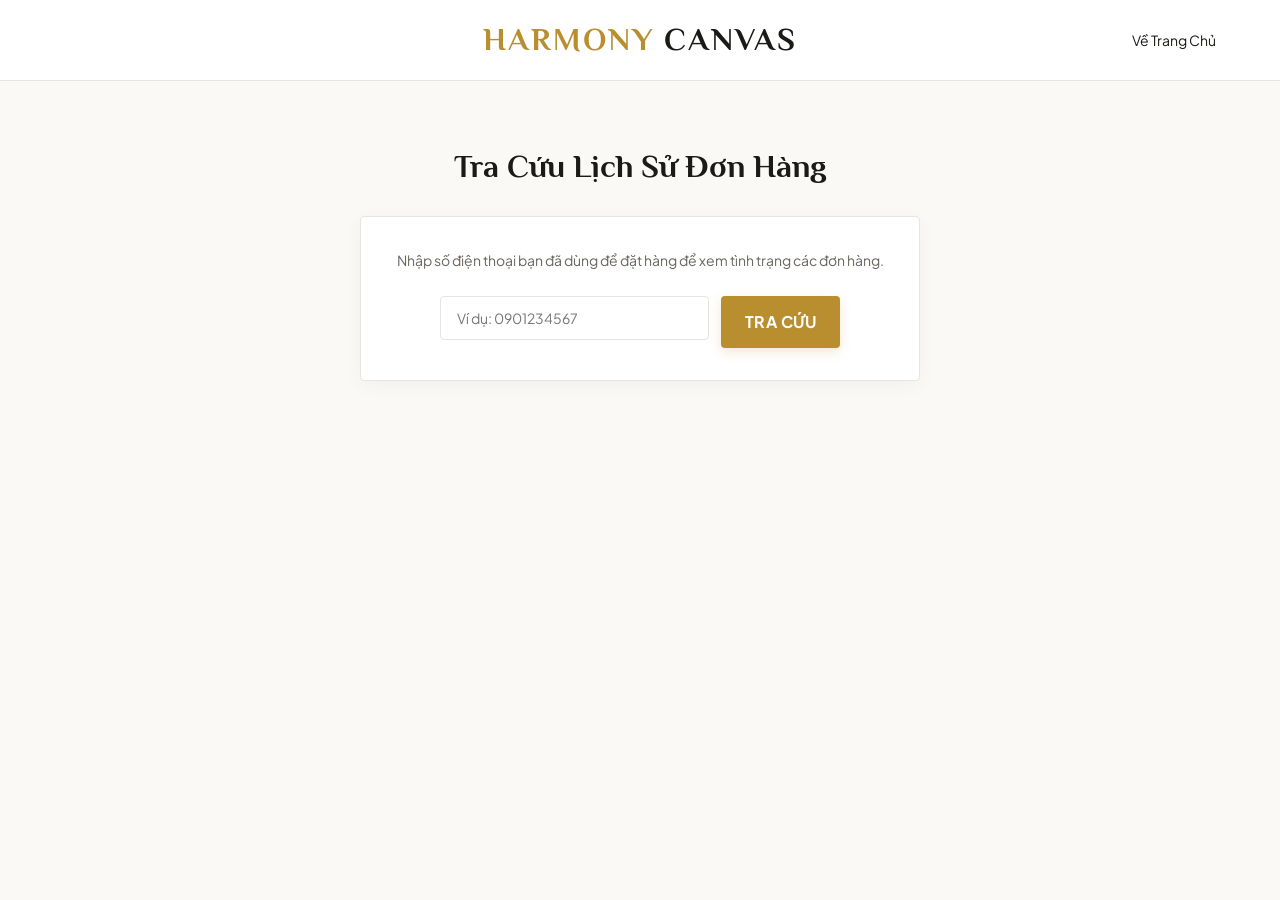
<file: deploy_package/static/order_history.html>
<!DOCTYPE html>
<html lang="vi">
<head>
    <meta charset="UTF-8">
    <meta name="viewport" content="width=device-width, initial-scale=1.0">
    <title>Lịch Sử Mua Hàng - Harmony Canvas</title>
    <link rel="stylesheet" href="css/style.css">
</head>
<body>
    <!-- Header -->
    <header class="main-header">
        <div class="container header-top-row">
            <div class="header-left"></div>
            <a href="index.html" class="logo">Harmony <span>Canvas</span></a>
            <div class="nav-actions">
                <a href="index.html" style="font-size: 14px; text-decoration: none; color: var(--text-primary);">Về Trang Chủ</a>
            </div>
        </div>
    </header>

    <main class="container" style="max-width: 600px; padding: 60px 20px;">
        <h1 style="text-align: center; font-family: var(--font-serif); margin-bottom: 24px;">Tra Cứu Lịch Sử Đơn Hàng</h1>
        
        <div class="checkout-card">
            <p style="color: var(--text-secondary); font-size: 14px; text-align: center; margin-bottom: 24px;">
                Nhập số điện thoại bạn đã dùng để đặt hàng để xem tình trạng các đơn hàng.
            </p>
            <form id="history-form" style="display: flex; gap: 12px; max-width: 400px; margin: 0 auto;">
                <input type="text" id="phone-input" class="form-input" placeholder="Ví dụ: 0901234567" required style="margin-bottom: 0;">
                <button type="submit" class="order-btn" id="search-btn" style="flex-shrink: 0; width: auto; padding: 0 24px;">Tra Cứu</button>
            </form>
        </div>

        <div id="results-container" style="margin-top: 32px; display: none;">
            <!-- Order list will be injected here -->
        </div>
    </main>

    <script>
        document.getElementById('history-form').addEventListener('submit', async (e) => {
            e.preventDefault();
            const phone = document.getElementById('phone-input').value.trim();
            if(!phone) return;

            const btn = document.getElementById('search-btn');
            btn.disabled = true;
            btn.innerText = 'Đang tìm...';
            
            const resultsDiv = document.getElementById('results-container');
            
            try {
                const response = await fetch(`/api/orders/phone/${phone}`);
                if (!response.ok) throw new Error('Không tìm thấy đơn hàng');
                
                const orders = await response.json();
                
                if (orders.length === 0) {
                    resultsDiv.innerHTML = `<div style="text-align:center; color: var(--text-secondary);">Không tìm thấy đơn hàng nào cho số điện thoại này.</div>`;
                } else {
                    resultsDiv.innerHTML = orders.map(order => {
                        const date = new Date(order.created_at).toLocaleString('vi-VN');
                        const statusColor = order.status === 'PAID' ? 'var(--success)' : 'orange';
                        
                        // Parse cart
                        let cartItems = [];
                        try {
                            cartItems = typeof order.cart === 'string' ? JSON.parse(order.cart) : order.cart;
                        } catch(e) {}
                        
                        const itemsHtml = cartItems.map(item => `
                            <div style="display: flex; justify-content: space-between; font-size: 13px; margin-bottom: 8px; border-bottom: 1px dashed #eee; padding-bottom: 8px;">
                                <span>${item.quantity}x ${item.name} (${item.size})</span>
                                <span>${new Intl.NumberFormat('vi-VN', { style: 'currency', currency: 'VND' }).format(item.price)}</span>
                            </div>
                        `).join('');

                        return `
                            <div class="checkout-card" style="margin-bottom: 16px;">
                                <div style="display: flex; justify-content: space-between; align-items: center; margin-bottom: 12px; border-bottom: 1px solid var(--border); padding-bottom: 12px;">
                                    <div>
                                        <div style="font-weight: 700;">Đơn hàng: #${order.id.substring(0, 8).toUpperCase()}</div>
                                        <div style="font-size: 12px; color: var(--text-secondary);">${date}</div>
                                    </div>
                                    <span style="background-color: ${statusColor}; color: white; padding: 4px 12px; border-radius: 12px; font-size: 12px; font-weight: 600;">
                                        ${order.status === 'PAID' ? 'Đã Thanh Toán' : 'Chờ Thanh Toán'}
                                    </span>
                                </div>
                                <div style="margin-bottom: 16px;">
                                    ${itemsHtml}
                                </div>
                                <div style="display: flex; justify-content: space-between; font-weight: 700; font-size: 15px;">
                                    <span>Tổng cộng:</span>
                                    <span style="color: var(--accent);">${new Intl.NumberFormat('vi-VN', { style: 'currency', currency: 'VND' }).format(order.total_amount)}</span>
                                </div>
                            </div>
                        `;
                    }).join('');
                }
                resultsDiv.style.display = 'block';
            } catch (error) {
                resultsDiv.innerHTML = `<div style="text-align:center; color: var(--danger);">Lỗi khi tìm kiếm. Vui lòng thử lại.</div>`;
                resultsDiv.style.display = 'block';
            } finally {
                btn.disabled = false;
                btn.innerText = 'Tra Cứu';
            }
        });
    </script>
</body>
</html>
</file>
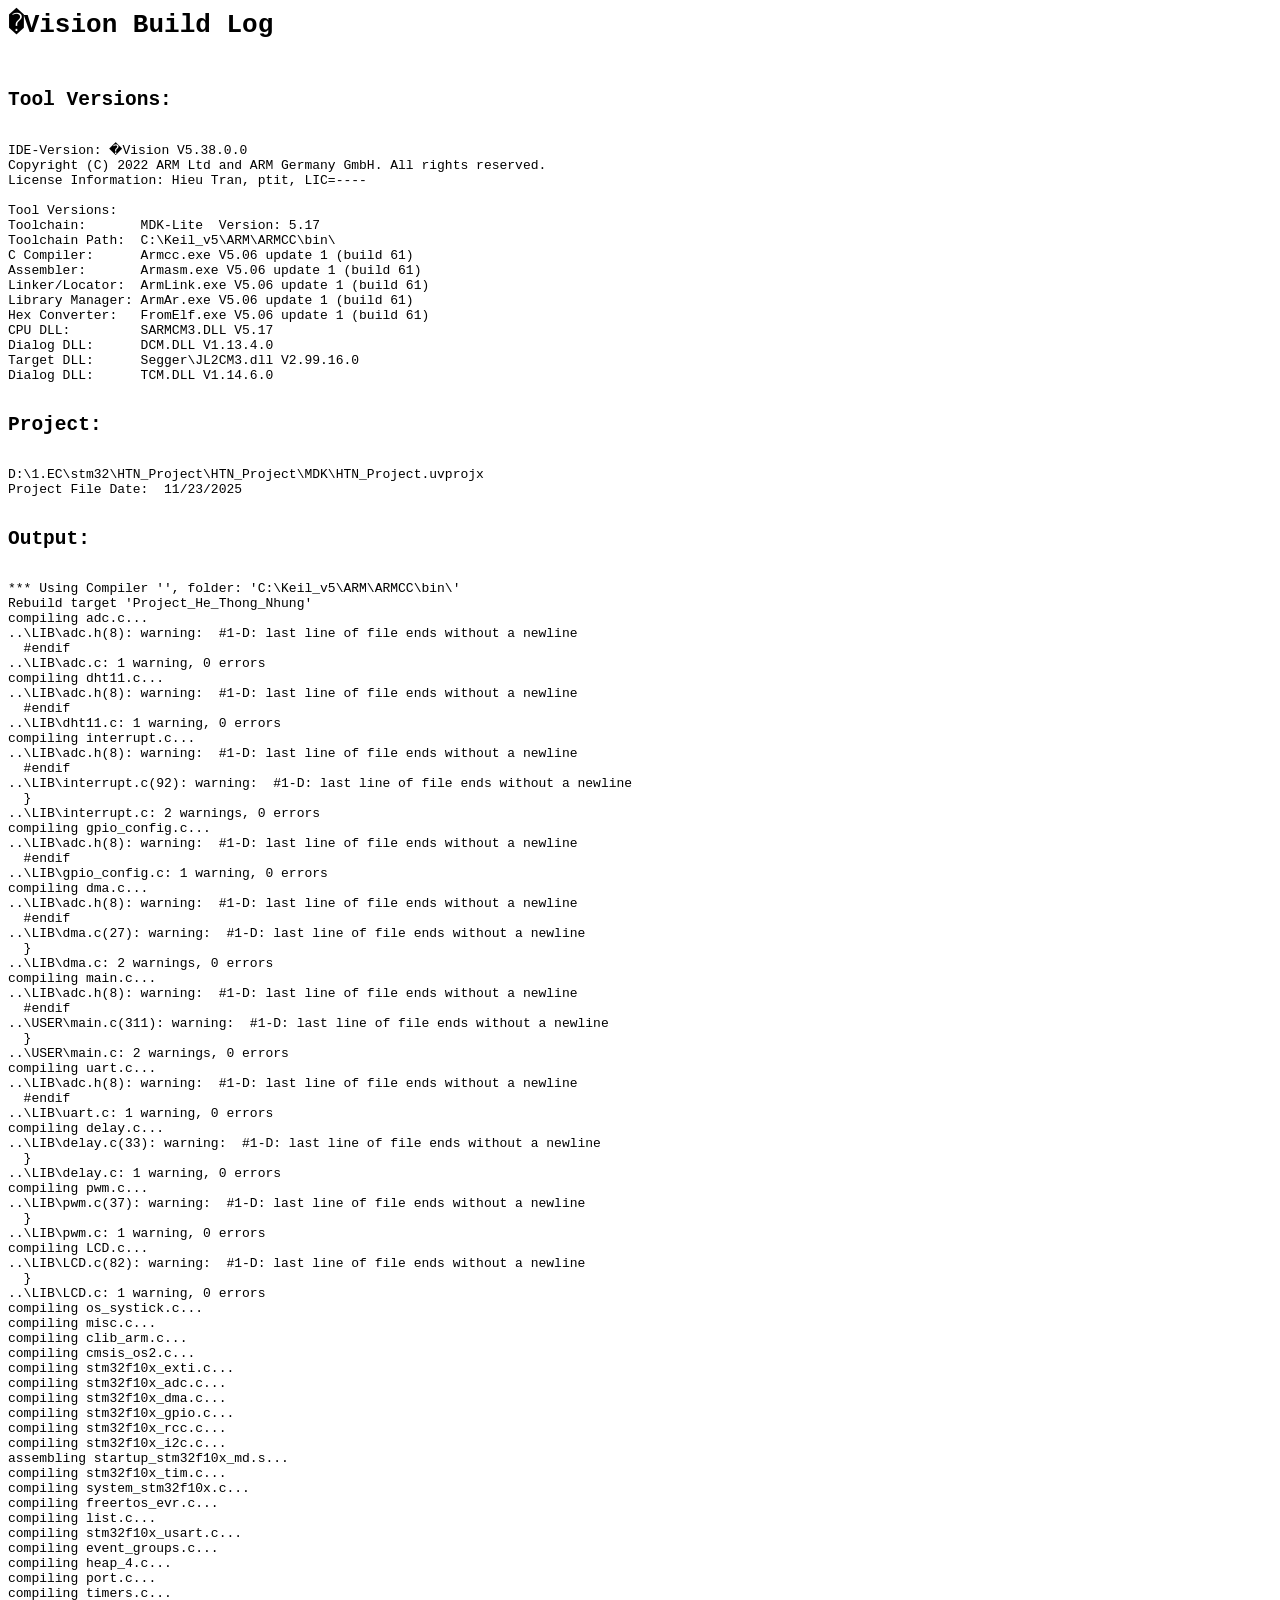
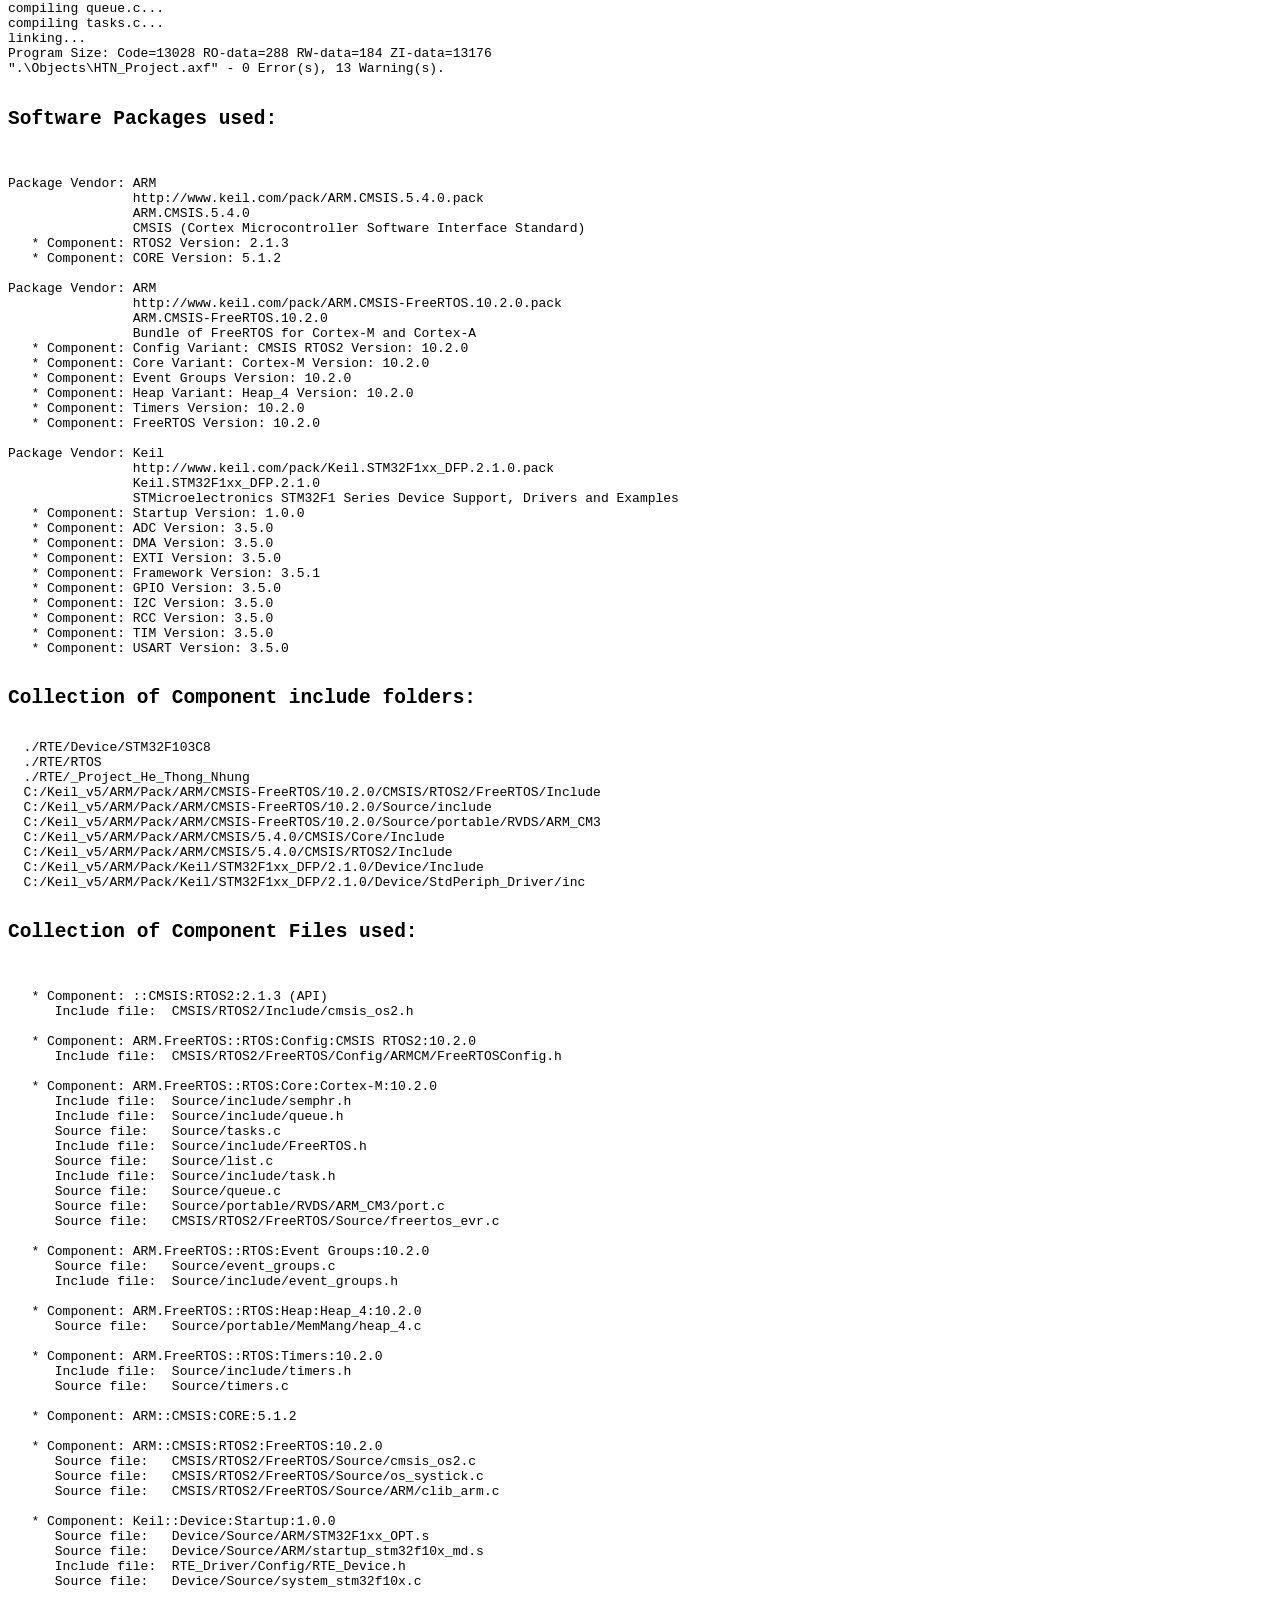
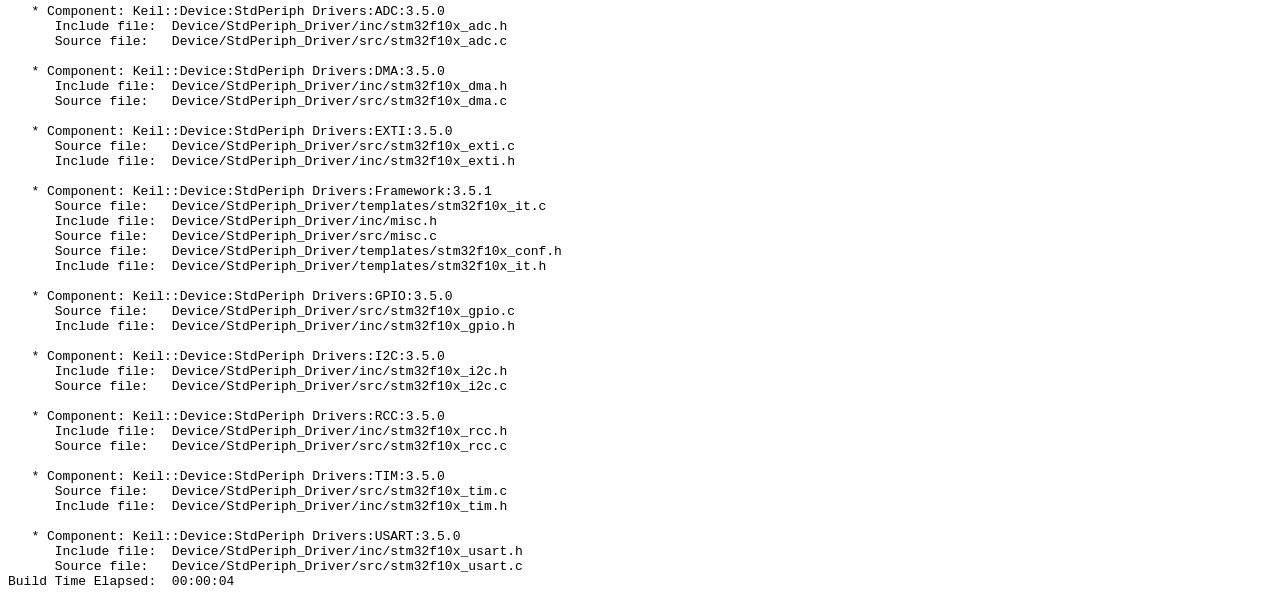
<file: HTN_Project/MDK/Objects/HTN_Project.build_log.htm>
<html>
<body>
<pre>
<h1>�Vision Build Log</h1>
<h2>Tool Versions:</h2>
IDE-Version: �Vision V5.38.0.0
Copyright (C) 2022 ARM Ltd and ARM Germany GmbH. All rights reserved.
License Information: Hieu Tran, ptit, LIC=----
 
Tool Versions:
Toolchain:       MDK-Lite  Version: 5.17
Toolchain Path:  C:\Keil_v5\ARM\ARMCC\bin\
C Compiler:      Armcc.exe V5.06 update 1 (build 61)
Assembler:       Armasm.exe V5.06 update 1 (build 61)
Linker/Locator:  ArmLink.exe V5.06 update 1 (build 61)
Library Manager: ArmAr.exe V5.06 update 1 (build 61)
Hex Converter:   FromElf.exe V5.06 update 1 (build 61)
CPU DLL:         SARMCM3.DLL V5.17
Dialog DLL:      DCM.DLL V1.13.4.0
Target DLL:      Segger\JL2CM3.dll V2.99.16.0
Dialog DLL:      TCM.DLL V1.14.6.0
 
<h2>Project:</h2>
D:\1.EC\stm32\HTN_Project\HTN_Project\MDK\HTN_Project.uvprojx
Project File Date:  11/23/2025

<h2>Output:</h2>
*** Using Compiler '', folder: 'C:\Keil_v5\ARM\ARMCC\bin\'
Rebuild target 'Project_He_Thong_Nhung'
compiling adc.c...
..\LIB\adc.h(8): warning:  #1-D: last line of file ends without a newline
  #endif
..\LIB\adc.c: 1 warning, 0 errors
compiling dht11.c...
..\LIB\adc.h(8): warning:  #1-D: last line of file ends without a newline
  #endif
..\LIB\dht11.c: 1 warning, 0 errors
compiling interrupt.c...
..\LIB\adc.h(8): warning:  #1-D: last line of file ends without a newline
  #endif
..\LIB\interrupt.c(92): warning:  #1-D: last line of file ends without a newline
  }
..\LIB\interrupt.c: 2 warnings, 0 errors
compiling gpio_config.c...
..\LIB\adc.h(8): warning:  #1-D: last line of file ends without a newline
  #endif
..\LIB\gpio_config.c: 1 warning, 0 errors
compiling dma.c...
..\LIB\adc.h(8): warning:  #1-D: last line of file ends without a newline
  #endif
..\LIB\dma.c(27): warning:  #1-D: last line of file ends without a newline
  }
..\LIB\dma.c: 2 warnings, 0 errors
compiling main.c...
..\LIB\adc.h(8): warning:  #1-D: last line of file ends without a newline
  #endif
..\USER\main.c(311): warning:  #1-D: last line of file ends without a newline
  }
..\USER\main.c: 2 warnings, 0 errors
compiling uart.c...
..\LIB\adc.h(8): warning:  #1-D: last line of file ends without a newline
  #endif
..\LIB\uart.c: 1 warning, 0 errors
compiling delay.c...
..\LIB\delay.c(33): warning:  #1-D: last line of file ends without a newline
  }
..\LIB\delay.c: 1 warning, 0 errors
compiling pwm.c...
..\LIB\pwm.c(37): warning:  #1-D: last line of file ends without a newline
  }
..\LIB\pwm.c: 1 warning, 0 errors
compiling LCD.c...
..\LIB\LCD.c(82): warning:  #1-D: last line of file ends without a newline
  }
..\LIB\LCD.c: 1 warning, 0 errors
compiling os_systick.c...
compiling misc.c...
compiling clib_arm.c...
compiling cmsis_os2.c...
compiling stm32f10x_exti.c...
compiling stm32f10x_adc.c...
compiling stm32f10x_dma.c...
compiling stm32f10x_gpio.c...
compiling stm32f10x_rcc.c...
compiling stm32f10x_i2c.c...
assembling startup_stm32f10x_md.s...
compiling stm32f10x_tim.c...
compiling system_stm32f10x.c...
compiling freertos_evr.c...
compiling list.c...
compiling stm32f10x_usart.c...
compiling event_groups.c...
compiling heap_4.c...
compiling port.c...
compiling timers.c...
compiling queue.c...
compiling tasks.c...
linking...
Program Size: Code=13028 RO-data=288 RW-data=184 ZI-data=13176  
".\Objects\HTN_Project.axf" - 0 Error(s), 13 Warning(s).

<h2>Software Packages used:</h2>

Package Vendor: ARM
                http://www.keil.com/pack/ARM.CMSIS.5.4.0.pack
                ARM.CMSIS.5.4.0
                CMSIS (Cortex Microcontroller Software Interface Standard)
   * Component: RTOS2 Version: 2.1.3
   * Component: CORE Version: 5.1.2

Package Vendor: ARM
                http://www.keil.com/pack/ARM.CMSIS-FreeRTOS.10.2.0.pack
                ARM.CMSIS-FreeRTOS.10.2.0
                Bundle of FreeRTOS for Cortex-M and Cortex-A
   * Component: Config Variant: CMSIS RTOS2 Version: 10.2.0
   * Component: Core Variant: Cortex-M Version: 10.2.0
   * Component: Event Groups Version: 10.2.0
   * Component: Heap Variant: Heap_4 Version: 10.2.0
   * Component: Timers Version: 10.2.0
   * Component: FreeRTOS Version: 10.2.0

Package Vendor: Keil
                http://www.keil.com/pack/Keil.STM32F1xx_DFP.2.1.0.pack
                Keil.STM32F1xx_DFP.2.1.0
                STMicroelectronics STM32F1 Series Device Support, Drivers and Examples
   * Component: Startup Version: 1.0.0
   * Component: ADC Version: 3.5.0
   * Component: DMA Version: 3.5.0
   * Component: EXTI Version: 3.5.0
   * Component: Framework Version: 3.5.1
   * Component: GPIO Version: 3.5.0
   * Component: I2C Version: 3.5.0
   * Component: RCC Version: 3.5.0
   * Component: TIM Version: 3.5.0
   * Component: USART Version: 3.5.0

<h2>Collection of Component include folders:</h2>
  ./RTE/Device/STM32F103C8
  ./RTE/RTOS
  ./RTE/_Project_He_Thong_Nhung
  C:/Keil_v5/ARM/Pack/ARM/CMSIS-FreeRTOS/10.2.0/CMSIS/RTOS2/FreeRTOS/Include
  C:/Keil_v5/ARM/Pack/ARM/CMSIS-FreeRTOS/10.2.0/Source/include
  C:/Keil_v5/ARM/Pack/ARM/CMSIS-FreeRTOS/10.2.0/Source/portable/RVDS/ARM_CM3
  C:/Keil_v5/ARM/Pack/ARM/CMSIS/5.4.0/CMSIS/Core/Include
  C:/Keil_v5/ARM/Pack/ARM/CMSIS/5.4.0/CMSIS/RTOS2/Include
  C:/Keil_v5/ARM/Pack/Keil/STM32F1xx_DFP/2.1.0/Device/Include
  C:/Keil_v5/ARM/Pack/Keil/STM32F1xx_DFP/2.1.0/Device/StdPeriph_Driver/inc

<h2>Collection of Component Files used:</h2>

   * Component: ::CMSIS:RTOS2:2.1.3 (API)
      Include file:  CMSIS/RTOS2/Include/cmsis_os2.h

   * Component: ARM.FreeRTOS::RTOS:Config:CMSIS RTOS2:10.2.0
      Include file:  CMSIS/RTOS2/FreeRTOS/Config/ARMCM/FreeRTOSConfig.h

   * Component: ARM.FreeRTOS::RTOS:Core:Cortex-M:10.2.0
      Include file:  Source/include/semphr.h
      Include file:  Source/include/queue.h
      Source file:   Source/tasks.c
      Include file:  Source/include/FreeRTOS.h
      Source file:   Source/list.c
      Include file:  Source/include/task.h
      Source file:   Source/queue.c
      Source file:   Source/portable/RVDS/ARM_CM3/port.c
      Source file:   CMSIS/RTOS2/FreeRTOS/Source/freertos_evr.c

   * Component: ARM.FreeRTOS::RTOS:Event Groups:10.2.0
      Source file:   Source/event_groups.c
      Include file:  Source/include/event_groups.h

   * Component: ARM.FreeRTOS::RTOS:Heap:Heap_4:10.2.0
      Source file:   Source/portable/MemMang/heap_4.c

   * Component: ARM.FreeRTOS::RTOS:Timers:10.2.0
      Include file:  Source/include/timers.h
      Source file:   Source/timers.c

   * Component: ARM::CMSIS:CORE:5.1.2

   * Component: ARM::CMSIS:RTOS2:FreeRTOS:10.2.0
      Source file:   CMSIS/RTOS2/FreeRTOS/Source/cmsis_os2.c
      Source file:   CMSIS/RTOS2/FreeRTOS/Source/os_systick.c
      Source file:   CMSIS/RTOS2/FreeRTOS/Source/ARM/clib_arm.c

   * Component: Keil::Device:Startup:1.0.0
      Source file:   Device/Source/ARM/STM32F1xx_OPT.s
      Source file:   Device/Source/ARM/startup_stm32f10x_md.s
      Include file:  RTE_Driver/Config/RTE_Device.h
      Source file:   Device/Source/system_stm32f10x.c

   * Component: Keil::Device:StdPeriph Drivers:ADC:3.5.0
      Include file:  Device/StdPeriph_Driver/inc/stm32f10x_adc.h
      Source file:   Device/StdPeriph_Driver/src/stm32f10x_adc.c

   * Component: Keil::Device:StdPeriph Drivers:DMA:3.5.0
      Include file:  Device/StdPeriph_Driver/inc/stm32f10x_dma.h
      Source file:   Device/StdPeriph_Driver/src/stm32f10x_dma.c

   * Component: Keil::Device:StdPeriph Drivers:EXTI:3.5.0
      Source file:   Device/StdPeriph_Driver/src/stm32f10x_exti.c
      Include file:  Device/StdPeriph_Driver/inc/stm32f10x_exti.h

   * Component: Keil::Device:StdPeriph Drivers:Framework:3.5.1
      Source file:   Device/StdPeriph_Driver/templates/stm32f10x_it.c
      Include file:  Device/StdPeriph_Driver/inc/misc.h
      Source file:   Device/StdPeriph_Driver/src/misc.c
      Source file:   Device/StdPeriph_Driver/templates/stm32f10x_conf.h
      Include file:  Device/StdPeriph_Driver/templates/stm32f10x_it.h

   * Component: Keil::Device:StdPeriph Drivers:GPIO:3.5.0
      Source file:   Device/StdPeriph_Driver/src/stm32f10x_gpio.c
      Include file:  Device/StdPeriph_Driver/inc/stm32f10x_gpio.h

   * Component: Keil::Device:StdPeriph Drivers:I2C:3.5.0
      Include file:  Device/StdPeriph_Driver/inc/stm32f10x_i2c.h
      Source file:   Device/StdPeriph_Driver/src/stm32f10x_i2c.c

   * Component: Keil::Device:StdPeriph Drivers:RCC:3.5.0
      Include file:  Device/StdPeriph_Driver/inc/stm32f10x_rcc.h
      Source file:   Device/StdPeriph_Driver/src/stm32f10x_rcc.c

   * Component: Keil::Device:StdPeriph Drivers:TIM:3.5.0
      Source file:   Device/StdPeriph_Driver/src/stm32f10x_tim.c
      Include file:  Device/StdPeriph_Driver/inc/stm32f10x_tim.h

   * Component: Keil::Device:StdPeriph Drivers:USART:3.5.0
      Include file:  Device/StdPeriph_Driver/inc/stm32f10x_usart.h
      Source file:   Device/StdPeriph_Driver/src/stm32f10x_usart.c
Build Time Elapsed:  00:00:04
</pre>
</body>
</html>
</file>
<file: deploy_package/static/css/style.css>
/* ==========================================================================
   HARMONY CANVAS - PREMIUM MINIMALIST DESIGN SYSTEM
   ========================================================================== */

@import url('https://fonts.googleapis.com/css2?family=Cinzel:wght@400..900&family=Philosopher:ital,wght@0,400;0,700;1,400;1,700&family=Plus+Jakarta+Sans:wght@300;400;500;600;700&display=swap');

:root {
    --bg-primary: #FAF9F6;      /* Off-white am ap */
    --bg-card: #FFFFFF;
    --text-primary: #1C1A17;    /* Den am sang trong */
    --text-secondary: #6B655F;
    --accent: #B88E2F;          /* Vang dong muted gold */
    --accent-light: #F9F1E7;
    --border: #E8E5E0;
    --success: #2E7D32;
    --danger: #C62828;
    --shadow: 0 4px 20px rgba(28, 26, 23, 0.04);
    --transition: all 0.3s cubic-bezier(0.25, 0.8, 0.25, 1);
    --font-sans: 'Plus Jakarta Sans', sans-serif;
    --font-serif: 'Philosopher', serif;
}

* {
    margin: 0;
    padding: 0;
    box-sizing: border-box;
    -webkit-tap-highlight-color: transparent;
}

body {
    background-color: var(--bg-primary);
    color: var(--text-primary);
    font-family: var(--font-sans);
    line-height: 1.6;
    overflow-x: hidden;
}

a {
    color: inherit;
    text-decoration: none;
}

img {
    max-width: 100%;
    height: auto;
    display: block;
}

button {
    font-family: var(--font-sans);
    cursor: pointer;
    border: none;
    background: none;
    outline: none;
}

/* Container */
.container {
    max-width: 1200px;
    margin: 0 auto;
    padding: 0 24px;
}

/* ==========================================================================
   HEADER & NAVIGATION
   ========================================================================== */
.top-announcement-bar {
    background-color: #000;
    color: #fff;
    text-align: center;
    padding: 10px 0;
    font-size: 13px;
    font-weight: 700;
    letter-spacing: 1.5px;
    text-transform: uppercase;
}

.top-announcement-bar span {
    color: var(--accent);
}

.main-header {
    background-color: #fff;
    border-bottom: 1px solid var(--border);
    position: sticky;
    top: 0;
    z-index: 100;
}

.header-top-row {
    display: flex;
    justify-content: space-between;
    align-items: center;
    height: 80px;
}

.header-left {
    flex: 1;
}

.logo {
    flex: 1;
    text-align: center;
    font-family: var(--font-serif);
    font-size: 32px;
    font-weight: 700;
    letter-spacing: 2px;
    color: var(--accent);
    text-transform: uppercase;
}

.logo span {
    color: var(--text-primary);
}

.nav-actions {
    flex: 1;
    display: flex;
    justify-content: flex-end;
    align-items: center;
    gap: 20px;
}

.header-bottom-row {
    display: flex;
    justify-content: center;
    padding-bottom: 16px;
}

.nav-menu {
    display: flex;
    gap: 32px;
    list-style: none;
}

.nav-link {
    font-size: 12px;
    font-weight: 600;
    letter-spacing: 1px;
    color: var(--text-secondary);
    transition: var(--transition);
    position: relative;
    padding: 8px 0;
}

.nav-link:hover, .nav-link.active {
    color: var(--text-primary);
}

.nav-link::after {
    content: '';
    position: absolute;
    bottom: 0;
    left: 0;
    width: 0;
    height: 2px;
    background-color: var(--accent);
    transition: var(--transition);
}

.nav-link:hover::after, .nav-link.active::after {
    width: 100%;
}

.nav-actions {
    display: flex;
    align-items: center;
    gap: 20px;
}

.cart-icon-btn {
    position: relative;
    padding: 8px;
    font-size: 20px;
    color: var(--text-primary);
    transition: var(--transition);
}

.cart-icon-btn:hover {
    color: var(--accent);
}

.cart-count {
    position: absolute;
    top: 0;
    right: 0;
    background-color: var(--accent);
    color: #fff;
    font-size: 11px;
    font-weight: 700;
    width: 18px;
    height: 18px;
    border-radius: 50%;
    display: flex;
    align-items: center;
    justify-content: center;
    transition: var(--transition);
}

/* ==========================================================================
   HERO BANNER (TRIPTYCH)
   ========================================================================== */
.hero-triptych {
    padding: 60px 0;
    text-align: center;
    min-height: 500px;
    display: flex;
    align-items: center;
    justify-content: center;
}

.triptych-container {
    display: flex;
    align-items: center;
    justify-content: center;
    gap: 20px;
    max-width: 1000px;
    margin: 0 auto;
}

.triptych-img {
    width: 25%;
    object-fit: cover;
    box-shadow: 0 10px 30px rgba(0,0,0,0.3);
    transition: var(--transition);
}

.main-triptych {
    width: 32%;
    z-index: 2;
    transform: scale(1.05);
}

@media (max-width: 768px) {
    .triptych-container {
        flex-direction: row;
        gap: 10px;
    }
}

/* ==========================================================================
   CIRCULAR CATEGORIES
   ========================================================================== */
.category-circles-wrapper {
    padding: 40px 0;
    border-bottom: 1px solid var(--border);
    margin-bottom: 40px;
}

.category-circles {
    display: flex;
    justify-content: center;
    gap: 40px;
    overflow-x: auto;
    padding-bottom: 10px;
}

.category-circles::-webkit-scrollbar {
    display: none;
}

.category-item {
    display: flex;
    flex-direction: column;
    align-items: center;
    cursor: pointer;
    min-width: 80px;
}

.circle-img-wrap {
    width: 90px;
    height: 90px;
    border-radius: 50%;
    overflow: hidden;
    margin-bottom: 12px;
    border: 2px solid transparent;
    transition: var(--transition);
}

.category-item:hover .circle-img-wrap {
    border-color: var(--accent);
    transform: scale(1.05);
}

.circle-img-wrap img {
    width: 100%;
    height: 100%;
    object-fit: cover;
}

.category-item span {
    font-size: 13px;
    font-weight: 600;
    color: var(--text-secondary);
    transition: var(--transition);
}

.category-item:hover span {
    color: var(--text-primary);
}

/* ==========================================================================
   FILTER & SORT BAR
   ========================================================================== */
.filter-bar {
    display: flex;
    justify-content: space-between;
    align-items: center;
    margin-bottom: 30px;
    font-size: 13px;
    color: var(--text-secondary);
}

.filter-left, .filter-right {
    display: flex;
    align-items: center;
    gap: 10px;
}

.filter-select {
    border: none;
    background: transparent;
    font-family: var(--font-sans);
    font-weight: 600;
    color: var(--text-primary);
    cursor: pointer;
    outline: none;
}

.product-count {
    margin-left: 20px;
}

/* ==========================================================================
   PRODUCT GRID & CARDS
   ========================================================================== */
.section-title {
    display: none; /* Hide default title to match design */
}

.products-grid {
    display: grid;
    grid-template-columns: repeat(auto-fill, minmax(280px, 1fr));
    gap: 32px;
    margin-bottom: 80px;
}

.product-card {
    background-color: var(--bg-card);
    border: 1px solid var(--border);
    border-radius: 4px;
    overflow: hidden;
    transition: var(--transition);
    display: flex;
    flex-direction: column;
    position: relative;
    text-align: center;
}

/* Bestseller Ribbon */
.bestseller-ribbon {
    position: absolute;
    top: 15px;
    left: -35px;
    background: #FFD700;
    color: #000;
    padding: 5px 40px;
    transform: rotate(-45deg);
    font-size: 10px;
    font-weight: 800;
    z-index: 10;
    text-transform: uppercase;
    box-shadow: 0 2px 4px rgba(0,0,0,0.2);
}

.product-card:hover {
    transform: translateY(-8px);
    box-shadow: var(--shadow);
    border-color: rgba(184, 142, 47, 0.3);
}

.product-image-wrapper {
    position: relative;
    aspect-ratio: 4/5;
    background-color: #F0EDE9;
    overflow: hidden;
}

.product-image {
    width: 100%;
    height: 100%;
    object-fit: cover;
    transition: transform 0.6s cubic-bezier(0.25, 0.8, 0.25, 1);
}

.product-card:hover .product-image {
    transform: scale(1.06);
}

/* Sale Badge */
.sale-badge {
    position: absolute;
    top: 16px;
    left: 16px;
    background-color: var(--danger);
    color: #fff;
    font-size: 12px;
    font-weight: 700;
    padding: 4px 10px;
    border-radius: 2px;
    z-index: 2;
    letter-spacing: 0.5px;
    box-shadow: 0 2px 8px rgba(198, 40, 40, 0.3);
}

/* Countdown Badge inside card */
.card-countdown {
    position: absolute;
    bottom: 0;
    left: 0;
    width: 100%;
    background: rgba(28, 26, 23, 0.75);
    backdrop-filter: blur(4px);
    color: #fff;
    font-size: 12px;
    text-align: center;
    padding: 6px 0;
    font-weight: 500;
    z-index: 2;
}

.product-info {
    padding: 20px;
    display: flex;
    flex-direction: column;
    flex-grow: 1;
}

.product-name {
    font-family: var(--font-serif);
    font-size: 18px;
    font-weight: 600;
    margin-bottom: 8px;
    color: var(--text-primary);
}

.product-price-wrapper {
    display: flex;
    align-items: center;
    gap: 12px;
    margin-bottom: 12px;
}

.price-current {
    font-size: 18px;
    font-weight: 700;
    color: var(--accent);
}

.price-original {
    font-size: 14px;
    color: var(--text-secondary);
    text-decoration: line-through;
}

.social-proof-indicator {
    font-size: 12px;
    color: var(--text-secondary);
    margin-bottom: 16px;
    display: flex;
    align-items: center;
    gap: 6px;
}

.social-proof-indicator::before {
    content: '🔥';
}

.view-detail-btn {
    margin-top: auto;
    width: 100%;
    background-color: var(--text-primary);
    color: #fff;
    padding: 10px;
    text-align: center;
    font-weight: 600;
    font-size: 14px;
    border-radius: 2px;
    transition: var(--transition);
}

.view-detail-btn:hover {
    background-color: var(--accent);
}

/* ==========================================================================
   PRODUCT DETAIL PAGE
   ========================================================================== */
.detail-layout {
    display: grid;
    grid-template-columns: 1.2fr 1fr;
    gap: 48px;
    padding: 40px 0 80px 0;
}

/* Gallery Zoom */
.detail-gallery {
    position: relative;
}

.main-image-container {
    border: 1px solid var(--border);
    border-radius: 4px;
    overflow: hidden;
    background-color: #F0EDE9;
    aspect-ratio: 4/5;
    position: relative;
    cursor: zoom-in;
}

.main-image-container img {
    width: 100%;
    height: 100%;
    object-fit: cover;
    transition: transform 0.1s ease-out;
}

/* Zoom Hover Effect on PC */
@media (min-width: 769px) {
    .main-image-container:hover img {
        transform: scale(1.6);
    }
}

/* Detail Info */
.detail-info {
    display: flex;
    flex-direction: column;
}

.detail-badge-wrapper {
    display: flex;
    gap: 8px;
    margin-bottom: 16px;
}

.detail-countdown-box {
    background-color: var(--accent-light);
    border: 1px dashed var(--accent);
    color: var(--accent);
    padding: 12px 16px;
    border-radius: 4px;
    font-size: 14px;
    font-weight: 600;
    margin-bottom: 24px;
    display: flex;
    align-items: center;
    justify-content: space-between;
}

.detail-countdown-time {
    font-family: monospace;
    font-size: 16px;
}

.detail-name {
    font-family: var(--font-serif);
    font-size: 32px;
    font-weight: 700;
    margin-bottom: 12px;
    line-height: 1.2;
}

.detail-price-box {
    display: flex;
    align-items: center;
    gap: 16px;
    margin-bottom: 24px;
}

.detail-price-current {
    font-size: 28px;
    font-weight: 700;
    color: var(--accent);
}

.detail-price-original {
    font-size: 18px;
    color: var(--text-secondary);
    text-decoration: line-through;
}

.detail-desc {
    color: var(--text-secondary);
    font-size: 15px;
    margin-bottom: 32px;
    border-bottom: 1px solid var(--border);
    padding-bottom: 24px;
}

/* Size Selection */
.size-selector-title {
    font-weight: 600;
    font-size: 14px;
    margin-bottom: 12px;
    text-transform: uppercase;
    letter-spacing: 0.5px;
}

.size-options {
    display: grid;
    grid-template-columns: repeat(3, 1fr);
    gap: 12px;
    margin-bottom: 32px;
}

.size-option-card {
    border: 1px solid var(--border);
    padding: 14px;
    border-radius: 4px;
    text-align: center;
    cursor: pointer;
    transition: var(--transition);
}

.size-option-card:hover {
    border-color: var(--accent);
    background-color: var(--accent-light);
}

.size-option-card.selected {
    border-color: var(--accent);
    background-color: var(--accent-light);
    font-weight: 600;
}

.size-name {
    font-size: 15px;
    display: block;
    margin-bottom: 4px;
}

.size-price-diff {
    font-size: 11px;
    color: var(--text-secondary);
}

/* Quantity Selector */
.purchase-controls {
    display: flex;
    gap: 16px;
    margin-bottom: 24px;
}

.quantity-selector {
    display: flex;
    align-items: center;
    border: 1px solid var(--border);
    border-radius: 4px;
    overflow: hidden;
    height: 48px;
}

.qty-btn {
    width: 40px;
    height: 100%;
    display: flex;
    align-items: center;
    justify-content: center;
    font-weight: 700;
    font-size: 18px;
    transition: var(--transition);
}

.qty-btn:hover {
    background-color: var(--border);
}

.qty-input {
    width: 40px;
    text-align: center;
    font-weight: 600;
    font-size: 15px;
}

.add-to-cart-btn {
    flex-grow: 1;
    background-color: var(--text-primary);
    color: #fff;
    font-weight: 700;
    font-size: 15px;
    text-transform: uppercase;
    letter-spacing: 0.5px;
    border-radius: 4px;
    height: 48px;
    display: flex;
    align-items: center;
    justify-content: center;
    transition: var(--transition);
}

.add-to-cart-btn:hover {
    background-color: var(--accent);
}

/* Social Proof Banner */
.live-social-proof {
    background-color: #fff;
    border: 1px solid var(--border);
    padding: 16px;
    border-radius: 4px;
    font-size: 13px;
    margin-bottom: 24px;
}

.live-item {
    display: flex;
    align-items: center;
    gap: 8px;
    margin-bottom: 8px;
}

.live-item:last-child {
    margin-bottom: 0;
}

.live-pulse {
    width: 8px;
    height: 8px;
    background-color: var(--success);
    border-radius: 50%;
    display: inline-block;
    box-shadow: 0 0 0 0 rgba(46, 125, 50, 0.7);
    animation: pulse 1.6s infinite;
}

@keyframes pulse {
    0% {
        transform: scale(0.95);
        box-shadow: 0 0 0 0 rgba(46, 125, 50, 0.7);
    }
    70% {
        transform: scale(1);
        box-shadow: 0 0 0 6px rgba(46, 125, 50, 0);
    }
    100% {
        transform: scale(0.95);
        box-shadow: 0 0 0 0 rgba(46, 125, 50, 0);
    }
}

/* Scarcity alert */
.scarcity-bar-wrapper {
    margin-top: 12px;
}

.scarcity-text {
    font-weight: 600;
    color: var(--danger);
    font-size: 12px;
    margin-bottom: 6px;
    display: flex;
    justify-content: space-between;
}

.scarcity-bar {
    height: 6px;
    background-color: var(--border);
    border-radius: 3px;
    overflow: hidden;
}

.scarcity-fill {
    height: 100%;
    background-color: var(--danger);
    border-radius: 3px;
    width: 15%; /* Thay doi bang JS */
    transition: width 1s ease-out;
}

/* ==========================================================================
   CHECKOUT PAGE
   ========================================================================== */
.checkout-layout {
    display: grid;
    grid-template-columns: 1fr 1fr;
    gap: 40px;
    padding: 40px 0 80px 0;
}

.checkout-card {
    background-color: #fff;
    border: 1px solid var(--border);
    border-radius: 4px;
    padding: 32px;
    box-shadow: var(--shadow);
}

.checkout-section-title {
    font-family: var(--font-serif);
    font-size: 22px;
    font-weight: 700;
    margin-bottom: 24px;
    border-bottom: 1px solid var(--border);
    padding-bottom: 12px;
}

.form-group {
    margin-bottom: 20px;
}

.form-label {
    display: block;
    font-size: 13px;
    font-weight: 600;
    margin-bottom: 8px;
    color: var(--text-secondary);
}

.form-input {
    width: 100%;
    height: 44px;
    border: 1px solid var(--border);
    border-radius: 4px;
    padding: 0 16px;
    font-family: var(--font-sans);
    font-size: 14px;
    transition: var(--transition);
}

.form-input:focus {
    border-color: var(--accent);
    outline: none;
    box-shadow: 0 0 0 3px rgba(184, 142, 47, 0.1);
}

.coupon-row {
    display: flex;
    gap: 12px;
}

.coupon-btn {
    background-color: var(--text-primary);
    color: #fff;
    padding: 0 20px;
    border-radius: 4px;
    font-weight: 600;
    font-size: 14px;
    transition: var(--transition);
}

.coupon-btn:hover {
    background-color: var(--accent);
}

/* Order Summary */
.checkout-item-row {
    display: flex;
    justify-content: space-between;
    align-items: center;
    margin-bottom: 16px;
    font-size: 14px;
}

.checkout-item-info {
    flex-grow: 1;
}

.checkout-item-name {
    font-weight: 600;
}

.checkout-item-size-qty {
    font-size: 12px;
    color: var(--text-secondary);
}

.checkout-item-price {
    font-weight: 700;
}

.checkout-divider {
    border-top: 1px solid var(--border);
    margin: 20px 0;
}

.summary-row {
    display: flex;
    justify-content: space-between;
    font-size: 15px;
    margin-bottom: 12px;
}

.summary-row.total {
    font-size: 20px;
    font-weight: 700;
    color: var(--accent);
}

.order-btn {
    width: 100%;
    height: 52px;
    background-color: var(--accent);
    color: #fff;
    font-weight: 700;
    font-size: 16px;
    text-transform: uppercase;
    letter-spacing: 0.5px;
    border-radius: 4px;
    display: flex;
    align-items: center;
    justify-content: center;
    gap: 8px;
    transition: var(--transition);
    box-shadow: 0 4px 12px rgba(184, 142, 47, 0.2);
}

.order-btn:hover {
    background-color: var(--text-primary);
    box-shadow: none;
}

/* QR Code Screen */
.payment-qr-container {
    text-align: center;
    padding: 24px 0;
}

.qr-image-wrapper {
    background-color: #fff;
    border: 2px solid var(--accent);
    border-radius: 8px;
    padding: 16px;
    width: 240px;
    height: 240px;
    margin: 0 auto 20px auto;
    display: flex;
    align-items: center;
    justify-content: center;
}

.qr-image-wrapper img {
    max-width: 100%;
    max-height: 100%;
}

.qr-info-alert {
    background-color: var(--accent-light);
    color: var(--text-primary);
    border-radius: 4px;
    padding: 12px;
    font-size: 13px;
    margin-bottom: 24px;
    border-left: 4px solid var(--accent);
}

.payment-actions {
    display: flex;
    flex-direction: column;
    gap: 12px;
}

.deep-link-btn {
    background-color: #0066CC;
    color: #fff;
    height: 48px;
    border-radius: 4px;
    font-weight: 700;
    display: flex;
    align-items: center;
    justify-content: center;
    gap: 8px;
}

.error-contact-btn {
    background-color: #0084FF; /* Zalo blue */
    color: #fff;
    height: 48px;
    border-radius: 4px;
    font-weight: 700;
    display: flex;
    align-items: center;
    justify-content: center;
    gap: 8px;
}

/* ==========================================================================
   FLOATING ZALO BUTTON
   ========================================================================== */
.zalo-float-btn {
    position: fixed;
    bottom: 32px;
    right: 32px;
    width: 56px;
    height: 56px;
    background-color: #0084FF;
    border-radius: 50%;
    box-shadow: 0 4px 16px rgba(0, 132, 255, 0.4);
    display: flex;
    align-items: center;
    justify-content: center;
    z-index: 99;
    transition: var(--transition);
}

.zalo-float-btn:hover {
    transform: scale(1.1);
}

.zalo-float-btn img {
    width: 32px;
    height: 32px;
}

/* ==========================================================================
   STICKY BOTTOM BUY BAR FOR MOBILE
   ========================================================================== */
.sticky-buy-bar {
    position: fixed;
    bottom: 0;
    left: 0;
    width: 100%;
    background-color: #fff;
    border-top: 1px solid var(--border);
    padding: 12px 24px;
    display: flex;
    justify-content: space-between;
    align-items: center;
    z-index: 99;
    box-shadow: 0 -4px 16px rgba(0,0,0,0.05);
}

/* An tren Desktop, chi hien tren Mobile */
@media (min-width: 769px) {
    .sticky-buy-bar {
        display: none !important;
    }
}

/* ==========================================================================
   RESPONSIVE MEDIA QUERIES
   ========================================================================== */
@media (max-width: 900px) {
    .detail-layout, .checkout-layout {
        grid-template-columns: 1fr;
        gap: 32px;
    }
    
    .checkout-card {
        padding: 24px;
    }
}

@media (max-width: 600px) {
    .hero {
        padding: 48px 0;
    }
    
    .hero-title {
        font-size: 32px;
    }
    
    .hero-subtitle {
        font-size: 15px;
    }
    
    .products-grid {
        grid-template-columns: repeat(2, 1fr);
        gap: 16px;
    }
    
    .container {
        padding: 0 16px;
    }
    
    .logo {
        font-size: 20px;
    }
    
    .product-info {
        padding: 12px;
    }
    
    .product-name {
        font-size: 15px;
    }
    
    .price-current {
        font-size: 15px;
    }
    
    .price-original {
        font-size: 12px;
    }
    
    .size-options {
        grid-template-columns: 1fr;
        gap: 8px;
    }
}

/* ==========================================================================
   ANIMATIONS (MANDALA & BREATHING)
   ========================================================================== */
@keyframes breathing {
    0% { transform: scale(1); }
    50% { transform: scale(1.05); }
    100% { transform: scale(1); }
}

@keyframes spin-slow {
    0% { transform: rotate(0deg); }
    100% { transform: rotate(360deg); }
}

.triptych-img {
    animation: breathing 15s infinite ease-in-out;
}

.main-triptych {
    animation: breathing 12s infinite ease-in-out;
    animation-delay: 2s;
}

.category-item:hover .circle-img-wrap img {
    animation: spin-slow 8s infinite linear;
}

/* ==========================================================================
   CART DROPDOWN
   ========================================================================== */
.cart-dropdown-wrapper {
    position: relative;
}

.cart-dropdown {
    position: absolute;
    top: 100%;
    right: 0;
    width: 320px;
    background: var(--bg-card);
    border: 1px solid var(--border);
    box-shadow: 0 10px 30px rgba(0,0,0,0.1);
    border-radius: 4px;
    padding: 16px;
    z-index: 200;
    opacity: 0;
    visibility: hidden;
    transform: translateY(-10px);
    transition: all 0.4s cubic-bezier(0.16, 1, 0.3, 1);
}

.cart-dropdown.show {
    opacity: 1;
    visibility: visible;
    transform: translateY(15px);
}

.cart-dropdown-item {
    display: flex;
    align-items: center;
    gap: 12px;
    margin-bottom: 12px;
    padding-bottom: 12px;
    border-bottom: 1px solid var(--border);
}

.cart-dropdown-item:last-child {
    border-bottom: none;
    margin-bottom: 0;
    padding-bottom: 0;
}

.cart-dropdown-item img {
    width: 50px;
    height: 50px;
    object-fit: cover;
    border-radius: 4px;
}

.cart-dropdown-info {
    flex: 1;
}

.cart-dropdown-name {
    font-size: 13px;
    font-weight: 600;
    margin-bottom: 4px;
    display: -webkit-box;
    -webkit-line-clamp: 2;
    -webkit-box-orient: vertical;
    overflow: hidden;
}

.cart-dropdown-price {
    font-size: 13px;
    color: var(--accent);
    font-weight: 700;
}

.cart-dropdown-empty {
    text-align: center;
    color: var(--text-secondary);
    font-size: 13px;
    padding: 20px 0;
}

/* ==========================================================================
   QUICK VIEW MODAL
   ========================================================================== */
.quick-view-overlay {
    position: fixed;
    top: 0; left: 0; right: 0; bottom: 0;
    background: rgba(0,0,0,0.5);
    z-index: 1000;
    display: flex;
    align-items: center;
    justify-content: center;
    opacity: 0;
    visibility: hidden;
    transition: all 0.3s ease;
}

.quick-view-overlay.active {
    opacity: 1;
    visibility: visible;
}

.quick-view-content {
    background: var(--bg-card);
    width: 90%;
    max-width: 900px;
    max-height: 90vh;
    overflow-y: auto;
    border-radius: 8px;
    position: relative;
    transform: translateY(20px);
    transition: all 0.3s ease;
    box-shadow: 0 10px 40px rgba(0,0,0,0.2);
}

.quick-view-overlay.active .quick-view-content {
    transform: translateY(0);
}

.quick-view-close {
    position: absolute;
    top: 16px; right: 16px;
    background: none; border: none;
    font-size: 28px; cursor: pointer;
    color: var(--text-secondary);
    z-index: 10;
}

.quick-view-layout {
    display: grid;
    grid-template-columns: 1fr 1fr;
    gap: 32px;
    padding: 32px;
}

.quick-view-gallery img {
    width: 100%;
    height: auto;
    object-fit: cover;
    border-radius: 4px;
}

@media (max-width: 768px) {
    .quick-view-layout {
        grid-template-columns: 1fr;
    }
}

/* ==========================================================================
   TRUST BLOCK (LUXURY THAT LASTS)
   ========================================================================== */
.trust-block {
    background-color: #EBE5DB;
    padding: 24px;
    border-radius: 8px;
    margin-top: 32px;
    text-align: center;
}

.trust-header h3 {
    font-family: var(--font-serif);
    font-size: 18px;
    margin-bottom: 4px;
    text-transform: uppercase;
    letter-spacing: 1px;
}

.trust-header p {
    font-size: 12px;
    color: var(--text-secondary);
    font-style: italic;
    margin-bottom: 20px;
}

.trust-grid {
    display: grid;
    grid-template-columns: 1fr 1fr;
    gap: 16px;
}

.trust-item {
    background: rgba(255,255,255,0.6);
    padding: 16px;
    border-radius: 8px;
}

.trust-icon {
    font-size: 24px;
    margin-bottom: 8px;
}

.trust-item h4 {
    font-size: 13px;
    font-weight: 700;
    margin-bottom: 4px;
}

.trust-item p {
    font-size: 11px;
    color: var(--text-secondary);
}

/* ==========================================================================
   POS/APP LAYOUT 3 COLUMNS SYSTEM
   ========================================================================== */
.app-layout {
    display: flex;
    height: 100vh;
    width: 100vw;
    overflow: hidden;
    background-color: var(--bg-primary);
}

/* LEFT SIDEBAR */
.sidebar-left {
    width: 280px;
    background-color: #12110f; /* Tông tối sang trọng */
    color: #e8e5e0;
    display: flex;
    flex-direction: column;
    height: 100%;
    border-right: 1px solid #2d2a26;
    flex-shrink: 0;
    z-index: 110;
    transition: transform 0.3s cubic-bezier(0.25, 0.8, 0.25, 1);
}

.sidebar-brand {
    padding: 30px 24px;
    font-family: var(--font-serif);
    font-size: 24px;
    font-weight: 700;
    border-bottom: 1px solid #2d2a26;
    color: #fff;
}

.sidebar-brand span {
    color: var(--accent);
}

.sidebar-section-title {
    padding: 24px 24px 8px 24px;
    font-size: 11px;
    text-transform: uppercase;
    letter-spacing: 1.5px;
    color: #8c8378;
    font-weight: 700;
}

.sidebar-menu {
    flex: 1;
    display: flex;
    flex-direction: column;
    gap: 4px;
    padding: 0 16px;
    overflow-y: auto;
}

.menu-item {
    display: flex;
    align-items: center;
    padding: 14px 16px;
    border-radius: 8px;
    color: #c9c3bb;
    font-size: 14px;
    font-weight: 500;
    text-align: left;
    transition: all 0.2s ease;
    cursor: pointer;
}

.menu-item:hover {
    background-color: #24221f;
    color: #fff;
}

.menu-item.active {
    background-color: var(--accent);
    color: #fff;
    font-weight: 600;
}

.sidebar-footer {
    padding: 20px 16px;
    border-top: 1px solid #2d2a26;
    display: flex;
    flex-direction: column;
    gap: 8px;
}

.sidebar-btn {
    display: flex;
    align-items: center;
    justify-content: center;
    gap: 8px;
    padding: 12px;
    border-radius: 6px;
    font-size: 13px;
    font-weight: 600;
    text-align: center;
    transition: all 0.2s ease;
}

.history-btn {
    background-color: #24221f;
    color: #e8e5e0;
}

.history-btn:hover {
    background-color: #33302b;
    color: #fff;
}

.admin-btn {
    background-color: transparent;
    border: 1px dashed #423d37;
    color: #8c8378;
}

.admin-btn:hover {
    border-color: var(--accent);
    color: var(--accent);
}

/* CENTER MAIN CONTENT */
.main-content {
    flex: 1;
    display: flex;
    flex-direction: column;
    height: 100%;
    overflow: hidden;
}

.main-header-bar {
    height: 80px;
    background-color: #fff;
    border-bottom: 1px solid var(--border);
    display: flex;
    align-items: center;
    justify-content: space-between;
    padding: 0 32px;
    flex-shrink: 0;
}

.search-bar {
    display: flex;
    align-items: center;
    background-color: #f5f4f0;
    border-radius: 30px;
    padding: 0 20px;
    width: 100%;
    max-width: 480px;
    height: 44px;
    border: 1px solid transparent;
    transition: all 0.2s ease;
}

.search-bar:focus-within {
    border-color: var(--accent);
    background-color: #fff;
    box-shadow: 0 0 0 3px rgba(184, 142, 47, 0.1);
}

.search-icon {
    font-size: 16px;
    color: var(--text-secondary);
    margin-right: 12px;
}

.search-bar input {
    border: none;
    background: transparent;
    outline: none;
    width: 100%;
    font-size: 14px;
    color: var(--text-primary);
}

.mobile-actions {
    display: none;
    gap: 8px;
}

.mobile-btn {
    width: 44px;
    height: 44px;
    border-radius: 50%;
    background-color: #f5f4f0;
    display: flex;
    align-items: center;
    justify-content: center;
    font-size: 18px;
    cursor: pointer;
    position: relative;
}

.mobile-cart-badge {
    position: absolute;
    top: -4px; right: -4px;
    background-color: var(--accent);
    color: #fff;
    font-size: 10px;
    font-weight: 700;
    min-width: 18px;
    height: 18px;
    border-radius: 9px;
    display: flex;
    align-items: center;
    justify-content: center;
    padding: 0 4px;
    border: 2px solid #fff;
}

.content-body {
    flex: 1;
    overflow-y: auto;
    padding: 32px;
}

.promo-banner {
    background: linear-gradient(135deg, #f9f1e7, #ebdcc9);
    border-radius: 12px;
    padding: 20px 28px;
    margin-bottom: 32px;
    border-left: 5px solid var(--accent);
}

.promo-content h2 {
    font-family: var(--font-serif);
    font-size: 18px;
    margin-bottom: 6px;
    color: var(--text-primary);
}

.promo-content p {
    font-size: 13px;
    color: var(--text-secondary);
}

.products-wrapper {
    position: relative;
}

.loading-state {
    display: flex;
    flex-direction: column;
    align-items: center;
    justify-content: center;
    padding: 100px 0;
    color: var(--text-secondary);
    gap: 16px;
}

.spinner {
    width: 40px;
    height: 40px;
    border: 3px solid var(--border);
    border-top-color: var(--accent);
    border-radius: 50%;
    animation: spin 1s infinite linear;
}

@keyframes spin {
    to { transform: rotate(360deg); }
}

.products-grid {
    display: grid;
    grid-template-columns: repeat(auto-fill, minmax(220px, 1fr));
    gap: 24px;
}

/* RIGHT SIDEBAR (CART) */
.sidebar-right {
    width: 340px;
    background-color: #fff;
    border-left: 1px solid var(--border);
    display: flex;
    flex-direction: column;
    height: 100%;
    flex-shrink: 0;
    z-index: 100;
    transition: transform 0.3s cubic-bezier(0.25, 0.8, 0.25, 1);
}

.cart-header-title {
    padding: 28px 24px;
    border-bottom: 1px solid var(--border);
    display: flex;
    align-items: center;
    justify-content: space-between;
}

.cart-header-title h3 {
    font-family: var(--font-serif);
    font-size: 20px;
    font-weight: 700;
}

.cart-badge-count {
    background-color: var(--accent-light);
    color: var(--accent);
    font-size: 12px;
    font-weight: 700;
    padding: 4px 10px;
    border-radius: 12px;
}

.cart-items-wrapper {
    flex: 1;
    overflow-y: auto;
    padding: 24px;
    display: flex;
    flex-direction: column;
    gap: 16px;
}

.cart-footer-summary {
    padding: 24px;
    border-top: 1px solid var(--border);
    background-color: #faf9f6;
}

.coupon-box {
    display: flex;
    gap: 8px;
    margin-bottom: 16px;
}

.coupon-box input {
    flex: 1;
    height: 40px;
    border: 1px solid var(--border);
    border-radius: 6px;
    padding: 0 12px;
    font-size: 13px;
    outline: none;
}

.coupon-box input:focus {
    border-color: var(--accent);
}

.coupon-box button {
    background-color: var(--text-primary);
    color: #fff;
    border-radius: 6px;
    padding: 0 16px;
    font-size: 13px;
    font-weight: 600;
    transition: background-color 0.2s;
}

.coupon-box button:hover {
    background-color: #333;
}

.coupon-status-msg {
    font-size: 12px;
    margin-top: -12px;
    margin-bottom: 16px;
}

.summary-details {
    display: flex;
    flex-direction: column;
    gap: 10px;
    margin-bottom: 20px;
}

.summary-line {
    display: flex;
    justify-content: space-between;
    font-size: 14px;
    color: var(--text-secondary);
}

.discount-line {
    color: var(--success);
    font-weight: 600;
}

.total-line {
    font-size: 18px;
    font-weight: 700;
    color: var(--text-primary);
    border-top: 1px solid var(--border);
    padding-top: 12px;
    margin-top: 4px;
}

.checkout-submit-btn {
    width: 100%;
    height: 50px;
    background-color: var(--accent);
    color: #fff;
    border-radius: 8px;
    font-weight: 700;
    font-size: 15px;
    letter-spacing: 0.5px;
    transition: background-color 0.2s;
}

.checkout-submit-btn:hover {
    background-color: #a37b25;
}

/* CART ITEM CARD */
.cart-item-card {
    display: flex;
    gap: 12px;
    padding-bottom: 16px;
    border-bottom: 1px solid #f2f0eb;
    position: relative;
}

.cart-item-card img {
    width: 60px;
    height: 60px;
    object-fit: cover;
    border-radius: 6px;
    flex-shrink: 0;
}

.cart-item-details {
    flex: 1;
    display: flex;
    flex-direction: column;
    justify-content: space-between;
}

.cart-item-name {
    font-size: 13px;
    font-weight: 600;
    color: var(--text-primary);
    margin-right: 20px;
}

.cart-item-meta {
    font-size: 11px;
    color: var(--text-secondary);
}

.cart-item-bottom {
    display: flex;
    justify-content: space-between;
    align-items: center;
    margin-top: 4px;
}

.cart-item-price {
    font-size: 13px;
    font-weight: 700;
    color: var(--accent);
}

.cart-item-qty {
    display: flex;
    align-items: center;
    border: 1px solid var(--border);
    border-radius: 4px;
    overflow: hidden;
}

.cart-item-qty button {
    width: 24px;
    height: 24px;
    background: #f9f9f6;
    font-size: 12px;
    font-weight: 700;
    display: flex;
    align-items: center;
    justify-content: center;
}

.cart-item-qty span {
    width: 30px;
    text-align: center;
    font-size: 12px;
    font-weight: 600;
}

.cart-item-remove {
    position: absolute;
    top: 0; right: 0;
    color: #c9c3bb;
    font-size: 16px;
    cursor: pointer;
    background: none;
    border: none;
}

.cart-item-remove:hover {
    color: var(--danger);
}

/* ==========================================================================
   QUICK VIEW UPDATE FOR RICH CONTENT
   ========================================================================== */
.qv-loading-box {
    display: flex;
    flex-direction: column;
    align-items: center;
    justify-content: center;
    padding: 80px 0;
    gap: 16px;
}

.qv-grid {
    display: grid;
    grid-template-columns: 1.1fr 1fr;
    gap: 32px;
    padding: 32px;
}

.qv-main-image-wrapper {
    position: relative;
    border-radius: 8px;
    overflow: hidden;
    background-color: #f0ede6;
    aspect-ratio: 4/3;
    display: flex;
    align-items: center;
    justify-content: center;
}

.qv-main-image-wrapper img {
    max-height: 100%;
    max-width: 100%;
    object-fit: contain;
    transition: transform 0.5s ease;
}

.sale-tag {
    position: absolute;
    top: 16px; left: 16px;
    background-color: var(--danger);
    color: #fff;
    font-size: 11px;
    font-weight: 700;
    padding: 4px 10px;
    border-radius: 4px;
}

.room-switcher-wrapper {
    margin-top: 20px;
}

.switcher-title {
    font-size: 12px;
    font-weight: 700;
    color: var(--text-secondary);
    display: block;
    margin-bottom: 8px;
}

.room-buttons {
    display: flex;
    gap: 8px;
    flex-wrap: wrap;
}

.room-btn {
    flex: 1;
    min-width: 80px;
    height: 38px;
    border: 1px solid var(--border);
    background-color: #fff;
    border-radius: 6px;
    font-size: 12px;
    font-weight: 600;
    color: var(--text-secondary);
    transition: all 0.2s ease;
}

.room-btn:hover {
    border-color: var(--accent);
    color: var(--accent);
}

.room-btn.active {
    background-color: var(--accent-light);
    border-color: var(--accent);
    color: var(--accent);
}

.qv-sku-tag {
    font-size: 12px;
    color: #8c8378;
    background-color: #f0ede6;
    display: inline-block;
    padding: 2px 8px;
    border-radius: 4px;
    margin-bottom: 16px;
    font-weight: 600;
}

.qv-price-display {
    margin-bottom: 24px;
}

.qv-price-new {
    font-size: 24px;
    font-weight: 700;
    color: var(--accent);
}

.qv-price-old {
    font-size: 16px;
    color: var(--text-secondary);
    text-decoration: line-through;
    margin-left: 12px;
}

/* Tabs System inside Modal */
.qv-tabs-header {
    display: flex;
    border-bottom: 1px solid var(--border);
    margin-bottom: 20px;
    gap: 20px;
}

.qv-tab-trigger {
    padding-bottom: 10px;
    font-size: 14px;
    font-weight: 700;
    color: var(--text-secondary);
    position: relative;
    cursor: pointer;
}

.qv-tab-trigger.active {
    color: var(--text-primary);
}

.qv-tab-trigger.active::after {
    content: '';
    position: absolute;
    bottom: -1px; left: 0; right: 0;
    height: 2px;
    background-color: var(--accent);
}

.qv-tab-content {
    display: none;
}

.qv-tab-content.active {
    display: block;
}

.qv-desc-text {
    font-size: 13px;
    color: var(--text-secondary);
    margin-bottom: 20px;
    line-height: 1.6;
}

.qv-sizes-selection h3 {
    font-size: 13px;
    font-weight: 700;
    margin-bottom: 12px;
}

.spiritual-story-box {
    background-color: #faf9f6;
    border: 1px solid var(--border);
    padding: 16px;
    border-radius: 8px;
    border-left: 4px solid var(--accent);
}

.spiritual-story-box h4 {
    font-family: var(--font-serif);
    font-size: 15px;
    margin-bottom: 8px;
    color: var(--text-primary);
}

.qv-story-text {
    font-size: 13px;
    color: var(--text-secondary);
    font-style: italic;
    line-height: 1.7;
}

.purchase-controls-wrapper {
    display: flex;
    gap: 12px;
    margin-top: 28px;
}

.qv-btn-action {
    flex: 1;
    height: 48px;
    border-radius: 8px;
    font-weight: 700;
    font-size: 14px;
    letter-spacing: 0.5px;
    transition: all 0.2s ease;
}

.qv-add-cart {
    border: 1px solid var(--text-primary);
    background-color: #fff;
    color: var(--text-primary);
}

.qv-add-cart:hover {
    background-color: var(--text-primary);
    color: #fff;
}

.qv-buy-now {
    background-color: var(--success);
    color: #fff;
}

.qv-buy-now:hover {
    background-color: #246327;
}

.qv-trust-small {
    display: flex;
    justify-content: space-between;
    margin-top: 20px;
    font-size: 11px;
    color: var(--text-secondary);
    border-top: 1px solid #f2f0eb;
    padding-top: 16px;
}

/* ==========================================================================
   RESPONSIVE DESIGN (FOR POS WEB APP VIEW)
   ========================================================================== */
@media (max-width: 992px) {
    /* Hide Sidebars on tablet & mobile */
    .sidebar-left {
        position: fixed;
        left: 0; top: 0; bottom: 0;
        transform: translateX(-100%);
    }
    
    .sidebar-right {
        position: fixed;
        right: 0; top: 0; bottom: 0;
        transform: translateX(100%);
    }
    
    .sidebar-left.active, .sidebar-right.active {
        transform: translateX(0);
    }
    
    .mobile-actions {
        display: flex;
    }
    
    .main-header-bar {
        padding: 0 20px;
    }
    
    .content-body {
        padding: 20px;
    }
}

@media (max-width: 768px) {
    .qv-grid {
        grid-template-columns: 1fr;
        gap: 24px;
        padding: 20px;
    }
}
</file>
